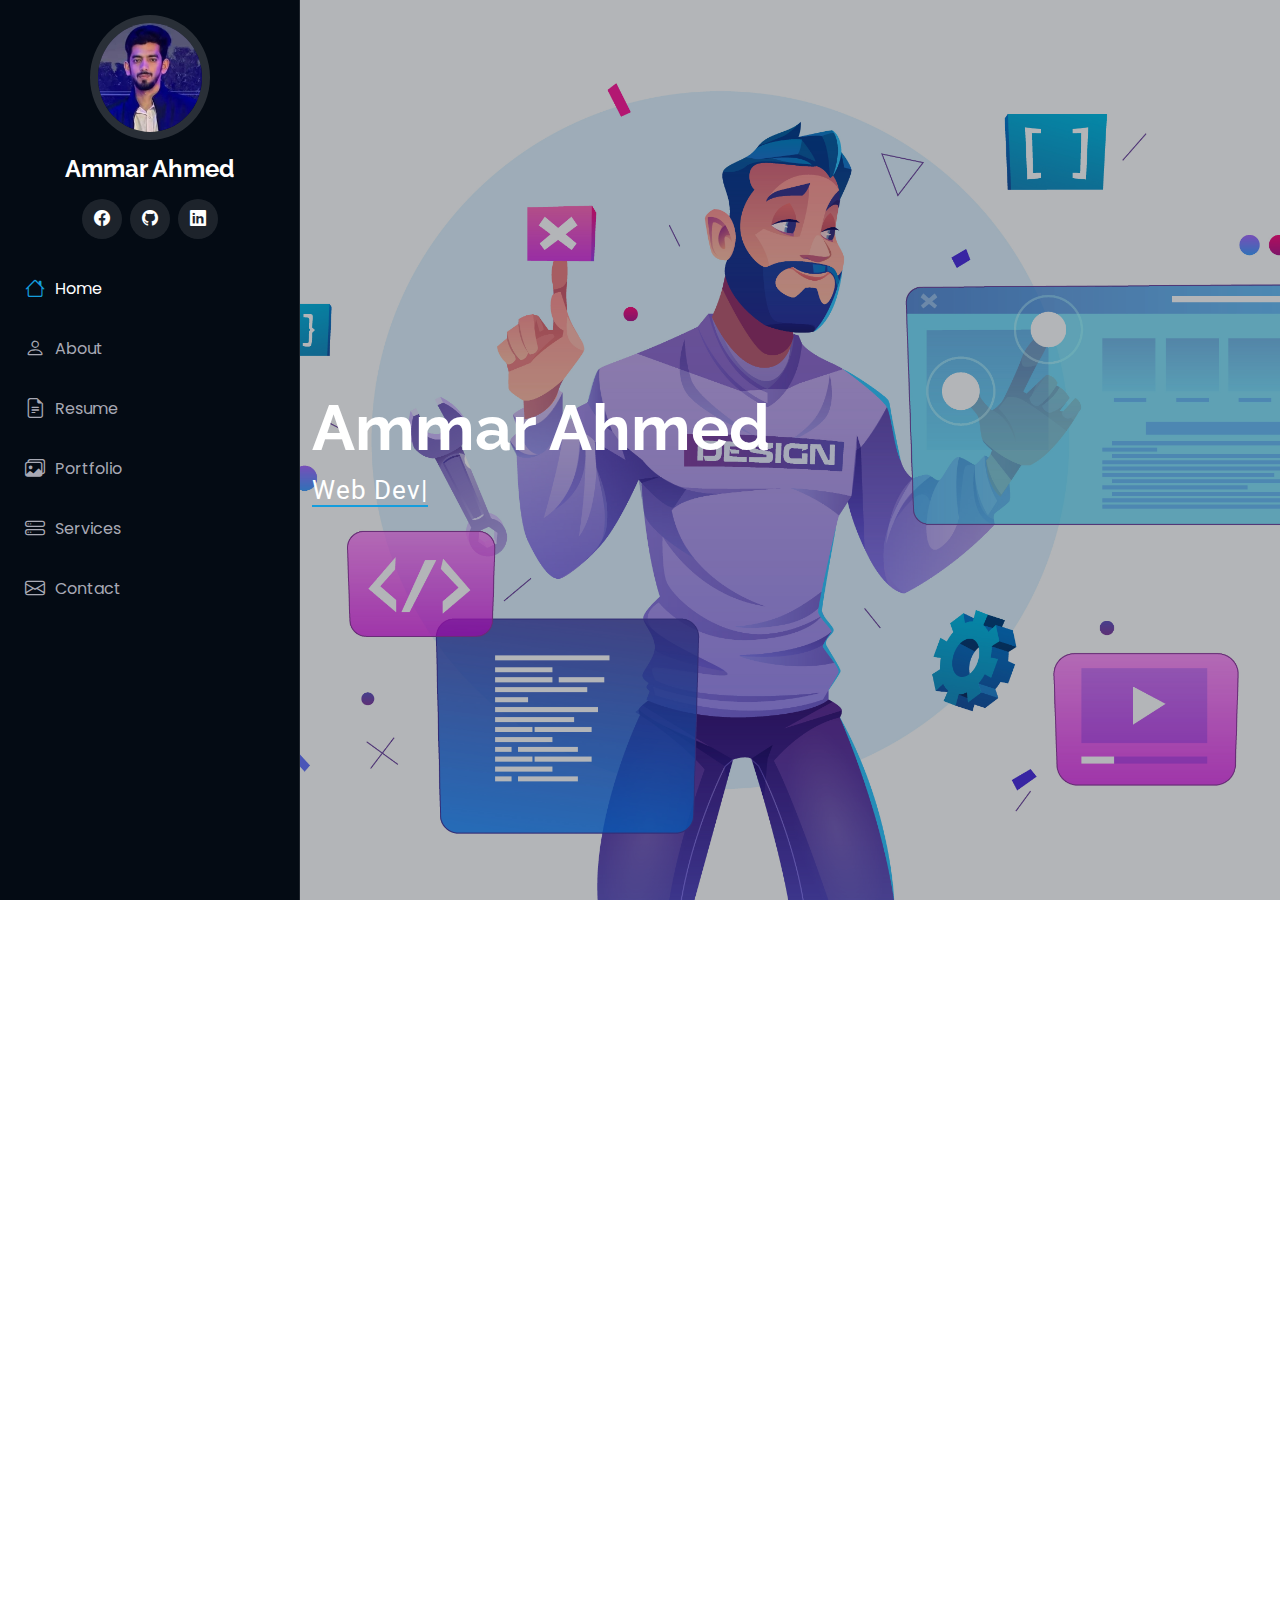
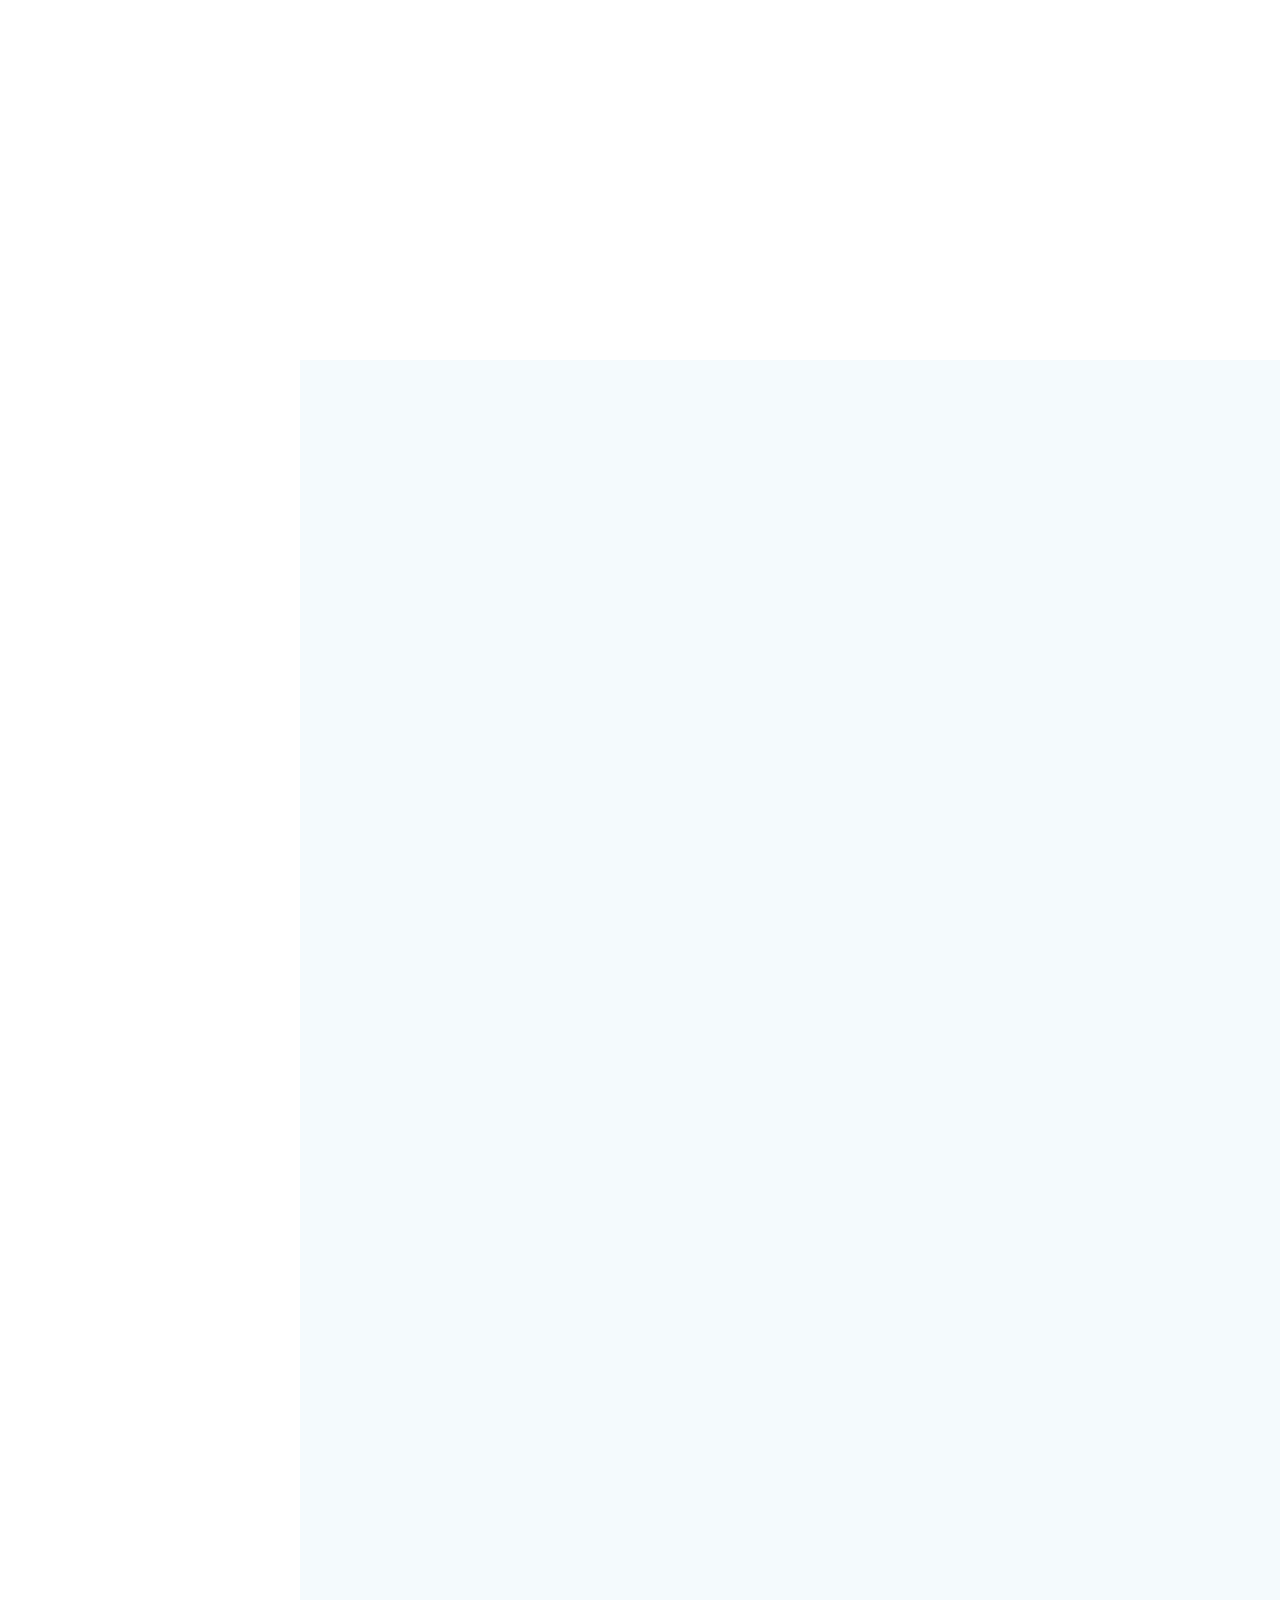
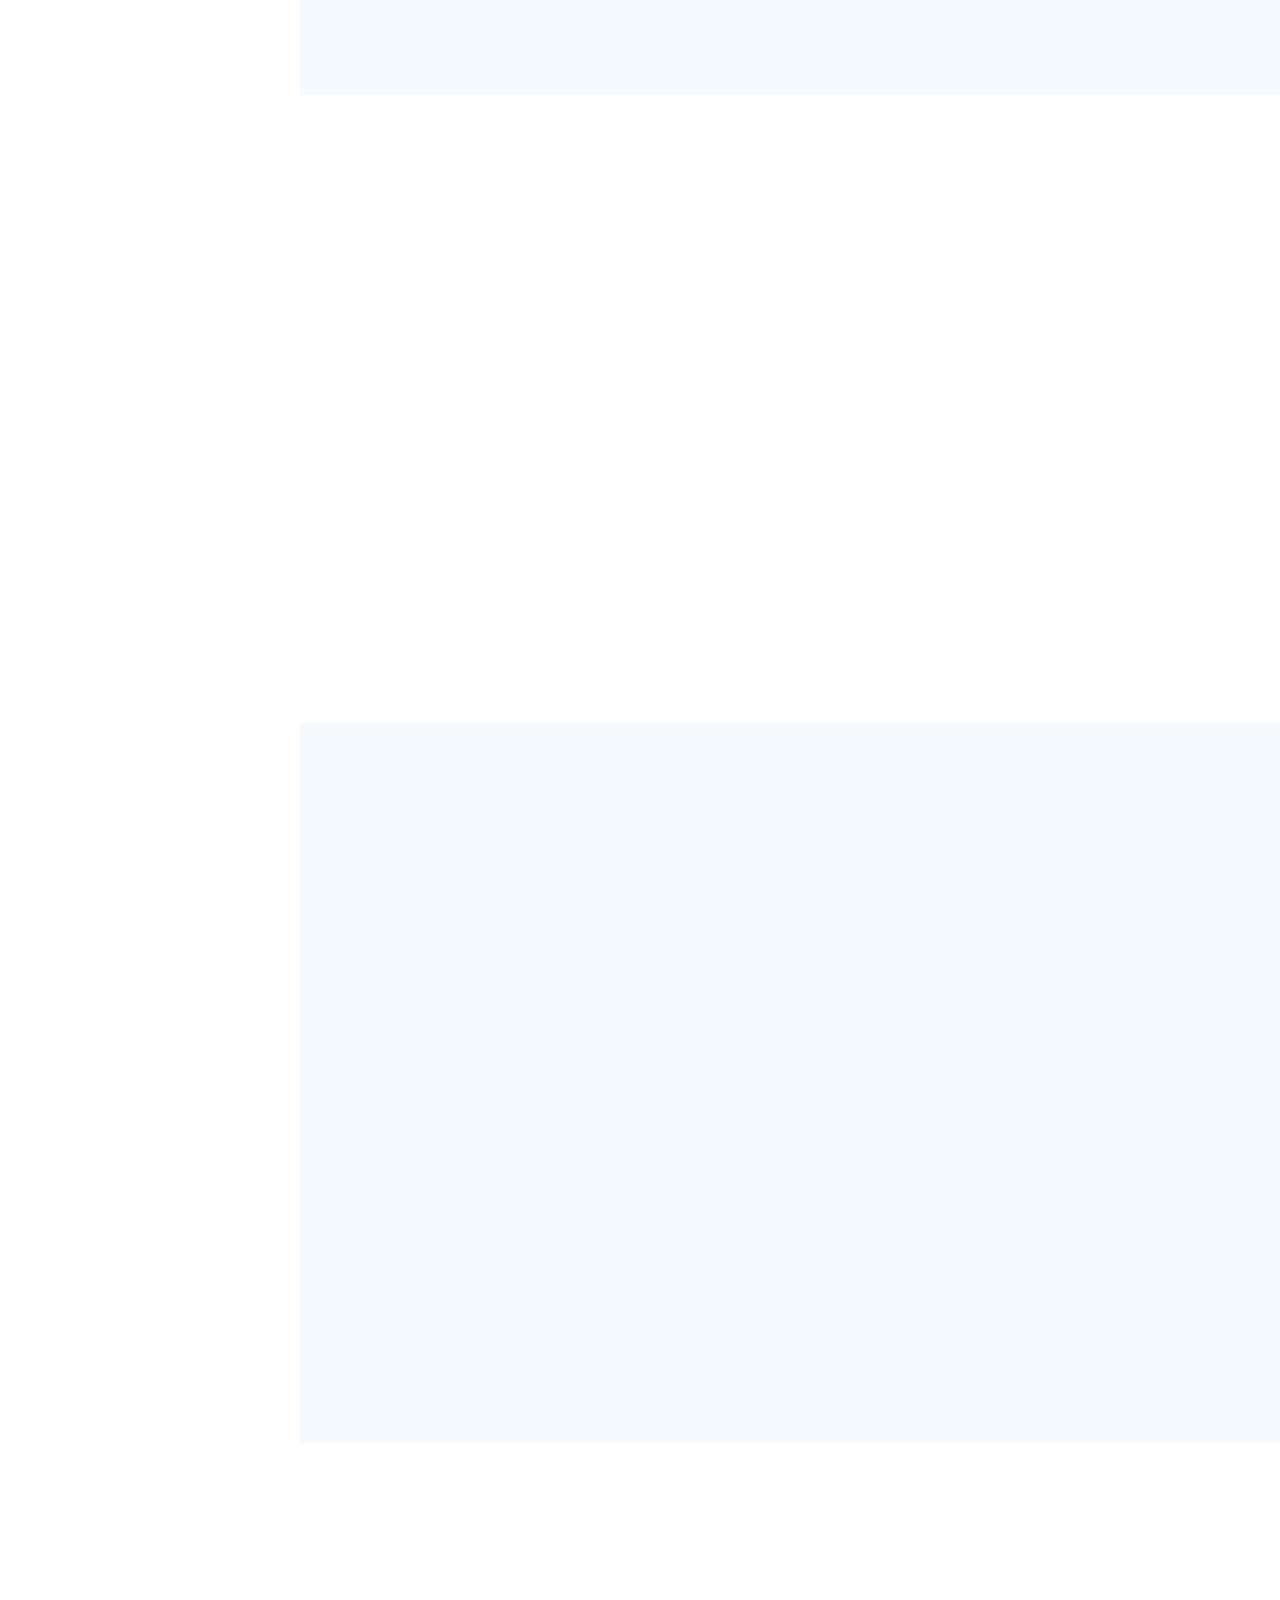
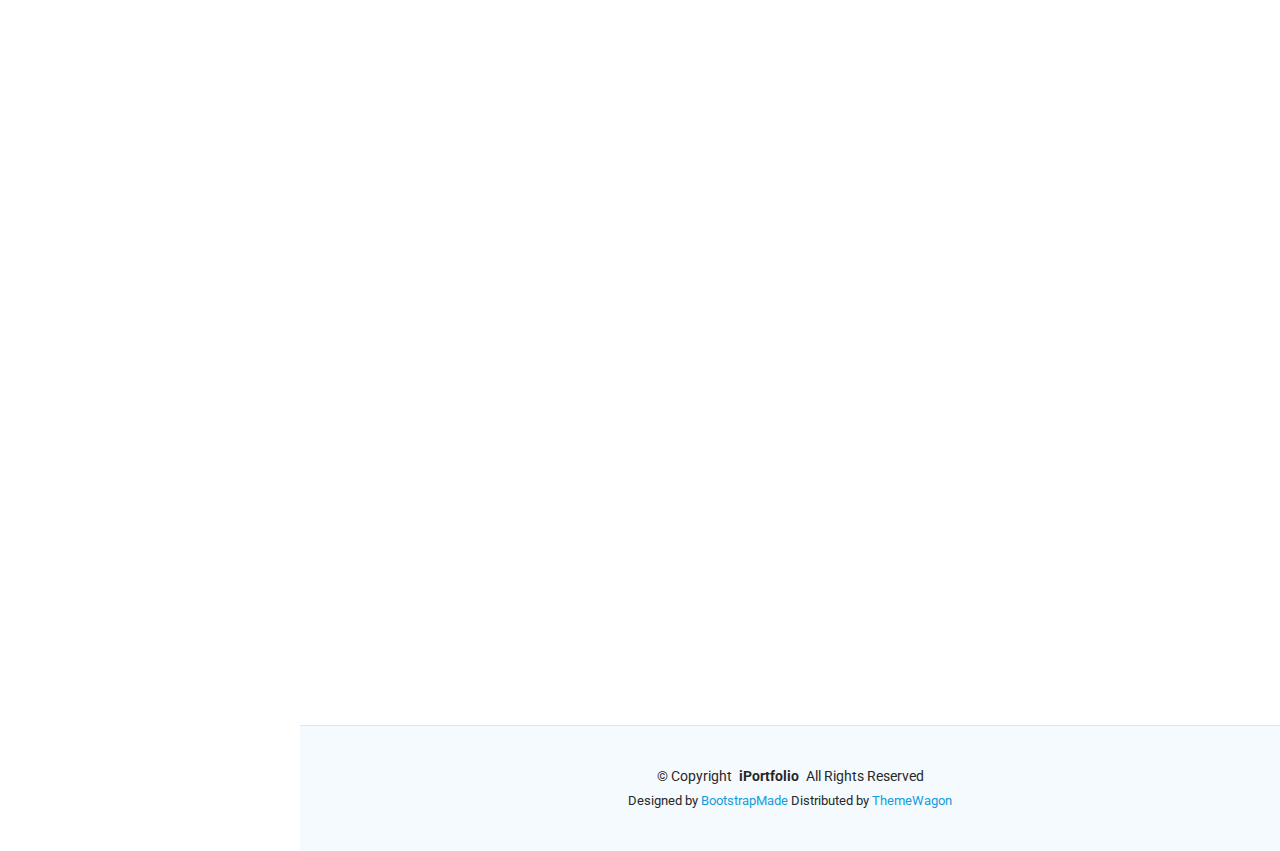
<file: index.html>
<!DOCTYPE html>
<html lang="en">

<head>
  <meta charset="utf-8">
  <meta content="width=device-width, initial-scale=1.0" name="viewport">
  <title>Ammar Ahmed</title>
  <meta content="" name="description">
  <meta content="" name="keywords">

  <!-- Favicons -->
  <link href="assets/img/favicon.png" rel="icon">
  <link href="assets/img/apple-touch-icon.png" rel="apple-touch-icon">

  <!-- Fonts -->
  <link href="https://fonts.googleapis.com" rel="preconnect">
  <link href="https://fonts.gstatic.com" rel="preconnect" crossorigin>
  <link href="https://fonts.googleapis.com/css2?family=Roboto:ital,wght@0,100;0,300;0,400;0,500;0,700;0,900;1,100;1,300;1,400;1,500;1,700;1,900&family=Poppins:ital,wght@0,100;0,200;0,300;0,400;0,500;0,600;0,700;0,800;0,900;1,100;1,200;1,300;1,400;1,500;1,600;1,700;1,800;1,900&family=Raleway:ital,wght@0,100;0,200;0,300;0,400;0,500;0,600;0,700;0,800;0,900;1,100;1,200;1,300;1,400;1,500;1,600;1,700;1,800;1,900&display=swap" rel="stylesheet">

  <!-- Vendor CSS Files -->
  <link href="assets/vendor/bootstrap/css/bootstrap.min.css" rel="stylesheet">
  <link href="assets/vendor/bootstrap-icons/bootstrap-icons.css" rel="stylesheet">
  <link href="assets/vendor/aos/aos.css" rel="stylesheet">
  <link href="assets/vendor/glightbox/css/glightbox.min.css" rel="stylesheet">
  <link href="assets/vendor/swiper/swiper-bundle.min.css" rel="stylesheet">

  <!-- Main CSS File -->
  <link href="assets/css/main.css" rel="stylesheet">

  <!-- =======================================================
  * Template Name: iPortfolio
  * Template URL: https://bootstrapmade.com/iportfolio-bootstrap-portfolio-websites-template/
  * Updated: Jun 29 2024 with Bootstrap v5.3.3
  * Author: BootstrapMade.com
  * License: https://bootstrapmade.com/license/
  ======================================================== -->
</head>

<body class="index-page">

  <header id="header" class="header dark-background d-flex flex-column">
    <i class="header-toggle d-xl-none bi bi-list"></i>

    <div class="profile-img">
      <img src="assets/img/dp.jpeg" alt="" class="img-fluid rounded-circle">
    </div>

    <a href="index.html" class="logo d-flex align-items-center justify-content-center">
      <!-- Uncomment the line below if you also wish to use an image logo -->
      <!-- <img src="assets/img/logo.png" alt=""> -->
      <h1 class="sitename">Ammar Ahmed</h1>
    </a>

    <div class="social-links text-center">
      <!-- <a href="#" class="twitter"><i class="bi bi-twitter-x"></i></a> -->
      <a href="#" class="facebook"><i class="bi bi-facebook"></i></a>
      <!-- <a href="#" class="instagram"><i class="bi bi-instagram"></i></a> -->
      <a href="https://github.com/AmmarAhmed-dot" class="github"><i class="bi bi-github"></i></a>
      <a href="https://www.linkedin.com/in/ammar-ahmed-dot/" class="linkedin"><i class="bi bi-linkedin"></i></a>
    </div>

    <nav id="navmenu" class="navmenu">
      <ul>
        <li><a href="#hero" class="active"><i class="bi bi-house navicon"></i>Home</a></li>
        <li><a href="#about"><i class="bi bi-person navicon"></i> About</a></li>
        <li><a href="#resume"><i class="bi bi-file-earmark-text navicon"></i> Resume</a></li>
        <li><a href="#portfolio"><i class="bi bi-images navicon"></i> Portfolio</a></li>
        <li><a href="#services"><i class="bi bi-hdd-stack navicon"></i> Services</a></li>
        <!-- <li class="dropdown"><a href="#"><i class="bi bi-menu-button navicon"></i> <span>Dropdown</span> <i class="bi bi-chevron-down toggle-dropdown"></i></a>
          <ul>
            <li><a href="#">Dropdown 1</a></li>
            <li class="dropdown"><a href="#"><span>Deep Dropdown</span> <i class="bi bi-chevron-down toggle-dropdown"></i></a>
              <ul>
                <li><a href="#">Deep Dropdown 1</a></li>
                <li><a href="#">Deep Dropdown 2</a></li>
                <li><a href="#">Deep Dropdown 3</a></li>
                <li><a href="#">Deep Dropdown 4</a></li>
                <li><a href="#">Deep Dropdown 5</a></li>
              </ul>
            </li>
            <li><a href="#">Dropdown 2</a></li>
            <li><a href="#">Dropdown 3</a></li>
            <li><a href="#">Dropdown 4</a></li>
          </ul>
        </li> -->
        <li><a href="#contact"><i class="bi bi-envelope navicon"></i> Contact</a></li>
      </ul>
    </nav>

  </header>

  <main class="main">

    <!-- Hero Section -->
    <section id="hero" class="hero section dark-background">

      <img src="assets/img/bgImg1.jpg" alt="" data-aos="fade-in" class="">

      <div class="container" data-aos="fade-up" data-aos-delay="100">
        <h2>Ammar Ahmed</h2>
        <p><span class="typed" data-typed-items="I'm Web Developer, I build things for the web.">Web Developer</span><span class="typed-cursor typed-cursor--blink" aria-hidden="true"></span><span class="typed-cursor typed-cursor--blink" aria-hidden="true"></span></p>
      </div>

    </section><!-- /Hero Section -->

    <!-- About Section -->
    <section id="about" class="about section">

      <!-- Section Title -->
      <div class="container section-title" data-aos="fade-up">
        <h2>About</h2>
        <p>Magnam dolores commodi suscipit. Necessitatibus eius consequatur ex aliquid fuga eum quidem. Sit sint consectetur velit. Quisquam quos quisquam cupiditate. Et nemo qui impedit suscipit alias ea. Quia fugiat sit in iste officiis commodi quidem hic quas.</p>
      </div><!-- End Section Title -->

      <div class="container" data-aos="fade-up" data-aos-delay="100">

        <div class="row gy-4 justify-content-center">
          <div class="col-lg-4">
            <img src="assets/img/dp.jpeg" class="img-fluid" alt="">
          </div>
          <div class="col-lg-8 content">
            <h2>UI/UX Designer &amp; Web Developer.</h2>
            <p class="fst-italic py-3">
              Lorem ipsum dolor sit amet, consectetur adipiscing elit, sed do eiusmod tempor incididunt ut labore et dolore
              magna aliqua.
            </p>
            <div class="row">
              <div class="col-lg-6">
                <ul>
                  <li><i class="bi bi-chevron-right"></i> <strong>Birthday:</strong> <span>1 May 1995</span></li>
                  <li><i class="bi bi-chevron-right"></i> <strong>Website:</strong> <span>www.example.com</span></li>
                  <li><i class="bi bi-chevron-right"></i> <strong>Phone:</strong> <span>+123 456 7890</span></li>
                  <li><i class="bi bi-chevron-right"></i> <strong>City:</strong> <span>New York, USA</span></li>
                </ul>
              </div>
              <div class="col-lg-6">
                <ul>
                  <li><i class="bi bi-chevron-right"></i> <strong>Age:</strong> <span>30</span></li>
                  <li><i class="bi bi-chevron-right"></i> <strong>Degree:</strong> <span>Master</span></li>
                  <li><i class="bi bi-chevron-right"></i> <strong>Email:</strong> <span>email@example.com</span></li>
                  <li><i class="bi bi-chevron-right"></i> <strong>Freelance:</strong> <span>Available</span></li>
                </ul>
              </div>
            </div>
            <p class="py-3">
              Officiis eligendi itaque labore et dolorum mollitia officiis optio vero. Quisquam sunt adipisci omnis et ut. Nulla accusantium dolor incidunt officia tempore. Et eius omnis.
              Cupiditate ut dicta maxime officiis quidem quia. Sed et consectetur qui quia repellendus itaque neque.
            </p>
          </div>
        </div>

      </div>

    </section><!-- /About Section -->

    <!-- Stats Section -->
    <section id="stats" class="stats section">

      <div class="container" data-aos="fade-up" data-aos-delay="100">

        <div class="row gy-4">

          <div class="col-lg-3 col-md-6">
            <div class="stats-item">
              <i class="bi bi-emoji-smile"></i>
              <span data-purecounter-start="0" data-purecounter-end="232" data-purecounter-duration="1" class="purecounter"></span>
              <p><strong>Happy Clients</strong> <span>consequuntur quae</span></p>
            </div>
          </div><!-- End Stats Item -->

          <div class="col-lg-3 col-md-6">
            <div class="stats-item">
              <i class="bi bi-journal-richtext"></i>
              <span data-purecounter-start="0" data-purecounter-end="521" data-purecounter-duration="1" class="purecounter"></span>
              <p><strong>Projects</strong> <span>adipisci atque cum quia aut</span></p>
            </div>
          </div><!-- End Stats Item -->

          <div class="col-lg-3 col-md-6">
            <div class="stats-item">
              <i class="bi bi-headset"></i>
              <span data-purecounter-start="0" data-purecounter-end="1453" data-purecounter-duration="1" class="purecounter"></span>
              <p><strong>Hours Of Support</strong> <span>aut commodi quaerat</span></p>
            </div>
          </div><!-- End Stats Item -->

          <div class="col-lg-3 col-md-6">
            <div class="stats-item">
              <i class="bi bi-people"></i>
              <span data-purecounter-start="0" data-purecounter-end="32" data-purecounter-duration="1" class="purecounter"></span>
              <p><strong>Hard Workers</strong> <span>rerum asperiores dolor</span></p>
            </div>
          </div><!-- End Stats Item -->

        </div>

      </div>

    </section><!-- /Stats Section -->

    <!-- Skills Section -->
    <section id="skills" class="skills section light-background">

      <!-- Section Title -->
      <div class="container section-title" data-aos="fade-up">
        <h2>Skills</h2>
        <p>Necessitatibus eius consequatur ex aliquid fuga eum quidem sint consectetur velit</p>
      </div><!-- End Section Title -->

      <div class="container" data-aos="fade-up" data-aos-delay="100">

        <div class="row skills-content skills-animation">

          <div class="col-lg-6">

            <div class="progress">
              <span class="skill"><span>HTML</span> <i class="val">100%</i></span>
              <div class="progress-bar-wrap">
                <div class="progress-bar" role="progressbar" aria-valuenow="100" aria-valuemin="0" aria-valuemax="100"></div>
              </div>
            </div><!-- End Skills Item -->

            <div class="progress">
              <span class="skill"><span>CSS</span> <i class="val">90%</i></span>
              <div class="progress-bar-wrap">
                <div class="progress-bar" role="progressbar" aria-valuenow="90" aria-valuemin="0" aria-valuemax="100"></div>
              </div>
            </div><!-- End Skills Item -->

            <div class="progress">
              <span class="skill"><span>JavaScript</span> <i class="val">75%</i></span>
              <div class="progress-bar-wrap">
                <div class="progress-bar" role="progressbar" aria-valuenow="75" aria-valuemin="0" aria-valuemax="100"></div>
              </div>
            </div><!-- End Skills Item -->

          </div>

          <div class="col-lg-6">

            <div class="progress">
              <span class="skill"><span>PHP</span> <i class="val">80%</i></span>
              <div class="progress-bar-wrap">
                <div class="progress-bar" role="progressbar" aria-valuenow="80" aria-valuemin="0" aria-valuemax="100"></div>
              </div>
            </div><!-- End Skills Item -->

            <div class="progress">
              <span class="skill"><span>WordPress/CMS</span> <i class="val">90%</i></span>
              <div class="progress-bar-wrap">
                <div class="progress-bar" role="progressbar" aria-valuenow="90" aria-valuemin="0" aria-valuemax="100"></div>
              </div>
            </div><!-- End Skills Item -->

            <div class="progress">
              <span class="skill"><span>Photoshop</span> <i class="val">55%</i></span>
              <div class="progress-bar-wrap">
                <div class="progress-bar" role="progressbar" aria-valuenow="55" aria-valuemin="0" aria-valuemax="100"></div>
              </div>
            </div><!-- End Skills Item -->

          </div>

        </div>

      </div>

    </section><!-- /Skills Section -->

    <!-- Resume Section -->
    <section id="resume" class="resume section">

      <!-- Section Title -->
      <div class="container section-title" data-aos="fade-up">
        <h2>Resume</h2>
        <p>Magnam dolores commodi suscipit. Necessitatibus eius consequatur ex aliquid fuga eum quidem. Sit sint consectetur velit. Quisquam quos quisquam cupiditate. Et nemo qui impedit suscipit alias ea. Quia fugiat sit in iste officiis commodi quidem hic quas.</p>
      </div><!-- End Section Title -->

      <div class="container">

        <div class="row">

          <div class="col-lg-6" data-aos="fade-up" data-aos-delay="100">
            <h3 class="resume-title">Sumary</h3>

            <div class="resume-item pb-0">
              <h4>Brandon Johnson</h4>
              <p><em>Innovative and deadline-driven Graphic Designer with 3+ years of experience designing and developing user-centered digital/print marketing material from initial concept to final, polished deliverable.</em></p>
              <ul>
                <li>Portland par 127,Orlando, FL</li>
                <li>(123) 456-7891</li>
                <li>alice.barkley@example.com</li>
              </ul>
            </div><!-- Edn Resume Item -->

            <h3 class="resume-title">Education</h3>
            <div class="resume-item">
              <h4>Master of Fine Arts &amp; Graphic Design</h4>
              <h5>2015 - 2016</h5>
              <p><em>Rochester Institute of Technology, Rochester, NY</em></p>
              <p>Qui deserunt veniam. Et sed aliquam labore tempore sed quisquam iusto autem sit. Ea vero voluptatum qui ut dignissimos deleniti nerada porti sand markend</p>
            </div><!-- Edn Resume Item -->

            <div class="resume-item">
              <h4>Bachelor of Fine Arts &amp; Graphic Design</h4>
              <h5>2010 - 2014</h5>
              <p><em>Rochester Institute of Technology, Rochester, NY</em></p>
              <p>Quia nobis sequi est occaecati aut. Repudiandae et iusto quae reiciendis et quis Eius vel ratione eius unde vitae rerum voluptates asperiores voluptatem Earum molestiae consequatur neque etlon sader mart dila</p>
            </div><!-- Edn Resume Item -->

          </div>

          <div class="col-lg-6" data-aos="fade-up" data-aos-delay="200">
            <h3 class="resume-title">Professional Experience</h3>
            <div class="resume-item">
              <h4>Senior graphic design specialist</h4>
              <h5>2019 - Present</h5>
              <p><em>Experion, New York, NY </em></p>
              <ul>
                <li>Lead in the design, development, and implementation of the graphic, layout, and production communication materials</li>
                <li>Delegate tasks to the 7 members of the design team and provide counsel on all aspects of the project. </li>
                <li>Supervise the assessment of all graphic materials in order to ensure quality and accuracy of the design</li>
                <li>Oversee the efficient use of production project budgets ranging from $2,000 - $25,000</li>
              </ul>
            </div><!-- Edn Resume Item -->

            <div class="resume-item">
              <h4>Graphic design specialist</h4>
              <h5>2017 - 2018</h5>
              <p><em>Stepping Stone Advertising, New York, NY</em></p>
              <ul>
                <li>Developed numerous marketing programs (logos, brochures,infographics, presentations, and advertisements).</li>
                <li>Managed up to 5 projects or tasks at a given time while under pressure</li>
                <li>Recommended and consulted with clients on the most appropriate graphic design</li>
                <li>Created 4+ design presentations and proposals a month for clients and account managers</li>
              </ul>
            </div><!-- Edn Resume Item -->

          </div>

        </div>

      </div>

    </section><!-- /Resume Section -->

    <!-- Portfolio Section -->
    <section id="portfolio" class="portfolio section light-background">

      <!-- Section Title -->
      <div class="container section-title" data-aos="fade-up">
        <h2>Portfolio</h2>
        <p>Magnam dolores commodi suscipit. Necessitatibus eius consequatur ex aliquid fuga eum quidem. Sit sint consectetur velit. Quisquam quos quisquam cupiditate. Et nemo qui impedit suscipit alias ea. Quia fugiat sit in iste officiis commodi quidem hic quas.</p>
      </div><!-- End Section Title -->

      <div class="container">

        <div class="isotope-layout" data-default-filter="*" data-layout="masonry" data-sort="original-order">

          <ul class="portfolio-filters isotope-filters" data-aos="fade-up" data-aos-delay="100">
            <li data-filter="*" class="filter-active">All</li>
            <li data-filter=".filter-app">App</li>
            <li data-filter=".filter-product">Product</li>
            <li data-filter=".filter-branding">Branding</li>
            <li data-filter=".filter-books">Books</li>
          </ul><!-- End Portfolio Filters -->

          <div class="row gy-4 isotope-container" data-aos="fade-up" data-aos-delay="200">

            <div class="col-lg-4 col-md-6 portfolio-item isotope-item filter-app">
              <div class="portfolio-content h-100">
                <img src="assets/img/portfolio/app-1.jpg" class="img-fluid" alt="">
                <div class="portfolio-info">
                  <h4>App 1</h4>
                  <p>Lorem ipsum, dolor sit amet consectetur</p>
                  <a href="assets/img/portfolio/app-1.jpg" title="App 1" data-gallery="portfolio-gallery-app" class="glightbox preview-link"><i class="bi bi-zoom-in"></i></a>
                  <a href="portfolio-details.html" title="More Details" class="details-link"><i class="bi bi-link-45deg"></i></a>
                </div>
              </div>
            </div><!-- End Portfolio Item -->

            <div class="col-lg-4 col-md-6 portfolio-item isotope-item filter-product">
              <div class="portfolio-content h-100">
                <img src="assets/img/portfolio/product-1.jpg" class="img-fluid" alt="">
                <div class="portfolio-info">
                  <h4>Product 1</h4>
                  <p>Lorem ipsum, dolor sit amet consectetur</p>
                  <a href="assets/img/portfolio/product-1.jpg" title="Product 1" data-gallery="portfolio-gallery-product" class="glightbox preview-link"><i class="bi bi-zoom-in"></i></a>
                  <a href="portfolio-details.html" title="More Details" class="details-link"><i class="bi bi-link-45deg"></i></a>
                </div>
              </div>
            </div><!-- End Portfolio Item -->

            <div class="col-lg-4 col-md-6 portfolio-item isotope-item filter-branding">
              <div class="portfolio-content h-100">
                <img src="assets/img/portfolio/branding-1.jpg" class="img-fluid" alt="">
                <div class="portfolio-info">
                  <h4>Branding 1</h4>
                  <p>Lorem ipsum, dolor sit amet consectetur</p>
                  <a href="assets/img/portfolio/branding-1.jpg" title="Branding 1" data-gallery="portfolio-gallery-branding" class="glightbox preview-link"><i class="bi bi-zoom-in"></i></a>
                  <a href="portfolio-details.html" title="More Details" class="details-link"><i class="bi bi-link-45deg"></i></a>
                </div>
              </div>
            </div><!-- End Portfolio Item -->

            <div class="col-lg-4 col-md-6 portfolio-item isotope-item filter-books">
              <div class="portfolio-content h-100">
                <img src="assets/img/portfolio/books-1.jpg" class="img-fluid" alt="">
                <div class="portfolio-info">
                  <h4>Books 1</h4>
                  <p>Lorem ipsum, dolor sit amet consectetur</p>
                  <a href="assets/img/portfolio/books-1.jpg" title="Branding 1" data-gallery="portfolio-gallery-book" class="glightbox preview-link"><i class="bi bi-zoom-in"></i></a>
                  <a href="portfolio-details.html" title="More Details" class="details-link"><i class="bi bi-link-45deg"></i></a>
                </div>
              </div>
            </div><!-- End Portfolio Item -->

            <div class="col-lg-4 col-md-6 portfolio-item isotope-item filter-app">
              <div class="portfolio-content h-100">
                <img src="assets/img/portfolio/app-2.jpg" class="img-fluid" alt="">
                <div class="portfolio-info">
                  <h4>App 2</h4>
                  <p>Lorem ipsum, dolor sit amet consectetur</p>
                  <a href="assets/img/portfolio/app-2.jpg" title="App 2" data-gallery="portfolio-gallery-app" class="glightbox preview-link"><i class="bi bi-zoom-in"></i></a>
                  <a href="portfolio-details.html" title="More Details" class="details-link"><i class="bi bi-link-45deg"></i></a>
                </div>
              </div>
            </div><!-- End Portfolio Item -->

            <div class="col-lg-4 col-md-6 portfolio-item isotope-item filter-product">
              <div class="portfolio-content h-100">
                <img src="assets/img/portfolio/product-2.jpg" class="img-fluid" alt="">
                <div class="portfolio-info">
                  <h4>Product 2</h4>
                  <p>Lorem ipsum, dolor sit amet consectetur</p>
                  <a href="assets/img/portfolio/product-2.jpg" title="Product 2" data-gallery="portfolio-gallery-product" class="glightbox preview-link"><i class="bi bi-zoom-in"></i></a>
                  <a href="portfolio-details.html" title="More Details" class="details-link"><i class="bi bi-link-45deg"></i></a>
                </div>
              </div>
            </div><!-- End Portfolio Item -->

            <div class="col-lg-4 col-md-6 portfolio-item isotope-item filter-branding">
              <div class="portfolio-content h-100">
                <img src="assets/img/portfolio/branding-2.jpg" class="img-fluid" alt="">
                <div class="portfolio-info">
                  <h4>Branding 2</h4>
                  <p>Lorem ipsum, dolor sit amet consectetur</p>
                  <a href="assets/img/portfolio/branding-2.jpg" title="Branding 2" data-gallery="portfolio-gallery-branding" class="glightbox preview-link"><i class="bi bi-zoom-in"></i></a>
                  <a href="portfolio-details.html" title="More Details" class="details-link"><i class="bi bi-link-45deg"></i></a>
                </div>
              </div>
            </div><!-- End Portfolio Item -->

            <div class="col-lg-4 col-md-6 portfolio-item isotope-item filter-books">
              <div class="portfolio-content h-100">
                <img src="assets/img/portfolio/books-2.jpg" class="img-fluid" alt="">
                <div class="portfolio-info">
                  <h4>Books 2</h4>
                  <p>Lorem ipsum, dolor sit amet consectetur</p>
                  <a href="assets/img/portfolio/books-2.jpg" title="Branding 2" data-gallery="portfolio-gallery-book" class="glightbox preview-link"><i class="bi bi-zoom-in"></i></a>
                  <a href="portfolio-details.html" title="More Details" class="details-link"><i class="bi bi-link-45deg"></i></a>
                </div>
              </div>
            </div><!-- End Portfolio Item -->

            <div class="col-lg-4 col-md-6 portfolio-item isotope-item filter-app">
              <div class="portfolio-content h-100">
                <img src="assets/img/portfolio/app-3.jpg" class="img-fluid" alt="">
                <div class="portfolio-info">
                  <h4>App 3</h4>
                  <p>Lorem ipsum, dolor sit amet consectetur</p>
                  <a href="assets/img/portfolio/app-3.jpg" title="App 3" data-gallery="portfolio-gallery-app" class="glightbox preview-link"><i class="bi bi-zoom-in"></i></a>
                  <a href="portfolio-details.html" title="More Details" class="details-link"><i class="bi bi-link-45deg"></i></a>
                </div>
              </div>
            </div><!-- End Portfolio Item -->

            <div class="col-lg-4 col-md-6 portfolio-item isotope-item filter-product">
              <div class="portfolio-content h-100">
                <img src="assets/img/portfolio/product-3.jpg" class="img-fluid" alt="">
                <div class="portfolio-info">
                  <h4>Product 3</h4>
                  <p>Lorem ipsum, dolor sit amet consectetur</p>
                  <a href="assets/img/portfolio/product-3.jpg" title="Product 3" data-gallery="portfolio-gallery-product" class="glightbox preview-link"><i class="bi bi-zoom-in"></i></a>
                  <a href="portfolio-details.html" title="More Details" class="details-link"><i class="bi bi-link-45deg"></i></a>
                </div>
              </div>
            </div><!-- End Portfolio Item -->

            <div class="col-lg-4 col-md-6 portfolio-item isotope-item filter-branding">
              <div class="portfolio-content h-100">
                <img src="assets/img/portfolio/branding-3.jpg" class="img-fluid" alt="">
                <div class="portfolio-info">
                  <h4>Branding 3</h4>
                  <p>Lorem ipsum, dolor sit amet consectetur</p>
                  <a href="assets/img/portfolio/branding-3.jpg" title="Branding 2" data-gallery="portfolio-gallery-branding" class="glightbox preview-link"><i class="bi bi-zoom-in"></i></a>
                  <a href="portfolio-details.html" title="More Details" class="details-link"><i class="bi bi-link-45deg"></i></a>
                </div>
              </div>
            </div><!-- End Portfolio Item -->

            <div class="col-lg-4 col-md-6 portfolio-item isotope-item filter-books">
              <div class="portfolio-content h-100">
                <img src="assets/img/portfolio/books-3.jpg" class="img-fluid" alt="">
                <div class="portfolio-info">
                  <h4>Books 3</h4>
                  <p>Lorem ipsum, dolor sit amet consectetur</p>
                  <a href="assets/img/portfolio/books-3.jpg" title="Branding 3" data-gallery="portfolio-gallery-book" class="glightbox preview-link"><i class="bi bi-zoom-in"></i></a>
                  <a href="portfolio-details.html" title="More Details" class="details-link"><i class="bi bi-link-45deg"></i></a>
                </div>
              </div>
            </div><!-- End Portfolio Item -->

          </div><!-- End Portfolio Container -->

        </div>

      </div>

    </section><!-- /Portfolio Section -->

    <!-- Services Section -->
    <section id="services" class="services section">

      <!-- Section Title -->
      <div class="container section-title" data-aos="fade-up">
        <h2>Services</h2>
        <p>Magnam dolores commodi suscipit. Necessitatibus eius consequatur ex aliquid fuga eum quidem. Sit sint consectetur velit. Quisquam quos quisquam cupiditate. Et nemo qui impedit suscipit alias ea. Quia fugiat sit in iste officiis commodi quidem hic quas.</p>
      </div><!-- End Section Title -->

      <div class="container">

        <div class="row gy-4">

          <div class="col-lg-4 col-md-6 service-item d-flex" data-aos="fade-up" data-aos-delay="100">
            <div class="icon flex-shrink-0"><i class="bi bi-briefcase"></i></div>
            <div>
              <h4 class="title"><a href="service-details.html" class="stretched-link">Lorem Ipsum</a></h4>
              <p class="description">Voluptatum deleniti atque corrupti quos dolores et quas molestias excepturi sint occaecati cupiditate non provident</p>
            </div>
          </div>
          <!-- End Service Item -->

          <div class="col-lg-4 col-md-6 service-item d-flex" data-aos="fade-up" data-aos-delay="200">
            <div class="icon flex-shrink-0"><i class="bi bi-card-checklist"></i></div>
            <div>
              <h4 class="title"><a href="service-details.html" class="stretched-link">Dolor Sitema</a></h4>
              <p class="description">Minim veniam, quis nostrud exercitation ullamco laboris nisi ut aliquip ex ea commodo consequat tarad limino ata</p>
            </div>
          </div><!-- End Service Item -->

          <div class="col-lg-4 col-md-6 service-item d-flex" data-aos="fade-up" data-aos-delay="300">
            <div class="icon flex-shrink-0"><i class="bi bi-bar-chart"></i></div>
            <div>
              <h4 class="title"><a href="service-details.html" class="stretched-link">Sed ut perspiciatis</a></h4>
              <p class="description">Duis aute irure dolor in reprehenderit in voluptate velit esse cillum dolore eu fugiat nulla pariatur</p>
            </div>
          </div><!-- End Service Item -->

          <div class="col-lg-4 col-md-6 service-item d-flex" data-aos="fade-up" data-aos-delay="400">
            <div class="icon flex-shrink-0"><i class="bi bi-binoculars"></i></div>
            <div>
              <h4 class="title"><a href="service-details.html" class="stretched-link">Magni Dolores</a></h4>
              <p class="description">Excepteur sint occaecat cupidatat non proident, sunt in culpa qui officia deserunt mollit anim id est laborum</p>
            </div>
          </div><!-- End Service Item -->

          <div class="col-lg-4 col-md-6 service-item d-flex" data-aos="fade-up" data-aos-delay="500">
            <div class="icon flex-shrink-0"><i class="bi bi-brightness-high"></i></div>
            <div>
              <h4 class="title"><a href="service-details.html" class="stretched-link">Nemo Enim</a></h4>
              <p class="description">At vero eos et accusamus et iusto odio dignissimos ducimus qui blanditiis praesentium voluptatum deleniti atque</p>
            </div>
          </div><!-- End Service Item -->

          <div class="col-lg-4 col-md-6 service-item d-flex" data-aos="fade-up" data-aos-delay="600">
            <div class="icon flex-shrink-0"><i class="bi bi-calendar4-week"></i></div>
            <div>
              <h4 class="title"><a href="service-details.html" class="stretched-link">Eiusmod Tempor</a></h4>
              <p class="description">Et harum quidem rerum facilis est et expedita distinctio. Nam libero tempore, cum soluta nobis est eligendi</p>
            </div>
          </div><!-- End Service Item -->

        </div>

      </div>

    </section><!-- /Services Section -->

    <!-- Testimonials Section -->
    <section id="testimonials" class="testimonials section light-background">

      <!-- Section Title -->
      <div class="container section-title" data-aos="fade-up">
        <h2>Testimonials</h2>
        <p>Necessitatibus eius consequatur ex aliquid fuga eum quidem sint consectetur velit</p>
      </div><!-- End Section Title -->

      <div class="container" data-aos="fade-up" data-aos-delay="100">

        <div class="swiper init-swiper">
          <script type="application/json" class="swiper-config">
            {
              "loop": true,
              "speed": 600,
              "autoplay": {
                "delay": 5000
              },
              "slidesPerView": "auto",
              "pagination": {
                "el": ".swiper-pagination",
                "type": "bullets",
                "clickable": true
              },
              "breakpoints": {
                "320": {
                  "slidesPerView": 1,
                  "spaceBetween": 40
                },
                "1200": {
                  "slidesPerView": 3,
                  "spaceBetween": 1
                }
              }
            }
          </script>
          <div class="swiper-wrapper">

            <div class="swiper-slide">
              <div class="testimonial-item">
                <p>
                  <i class="bi bi-quote quote-icon-left"></i>
                  <span>Proin iaculis purus consequat sem cure digni ssim donec porttitora entum suscipit rhoncus. Accusantium quam, ultricies eget id, aliquam eget nibh et. Maecen aliquam, risus at semper.</span>
                  <i class="bi bi-quote quote-icon-right"></i>
                </p>
                <img src="assets/img/testimonials/testimonials-1.jpg" class="testimonial-img" alt="">
                <h3>Saul Goodman</h3>
                <h4>Ceo &amp; Founder</h4>
              </div>
            </div><!-- End testimonial item -->

            <div class="swiper-slide">
              <div class="testimonial-item">
                <p>
                  <i class="bi bi-quote quote-icon-left"></i>
                  <span>Export tempor illum tamen malis malis eram quae irure esse labore quem cillum quid malis quorum velit fore eram velit sunt aliqua noster fugiat irure amet legam anim culpa.</span>
                  <i class="bi bi-quote quote-icon-right"></i>
                </p>
                <img src="assets/img/testimonials/testimonials-2.jpg" class="testimonial-img" alt="">
                <h3>Sara Wilsson</h3>
                <h4>Designer</h4>
              </div>
            </div><!-- End testimonial item -->

            <div class="swiper-slide">
              <div class="testimonial-item">
                <p>
                  <i class="bi bi-quote quote-icon-left"></i>
                  <span>Enim nisi quem export duis labore cillum quae magna enim sint quorum nulla quem veniam duis minim tempor labore quem eram duis noster aute amet eram fore quis sint minim.</span>
                  <i class="bi bi-quote quote-icon-right"></i>
                </p>
                <img src="assets/img/testimonials/testimonials-3.jpg" class="testimonial-img" alt="">
                <h3>Jena Karlis</h3>
                <h4>Store Owner</h4>
              </div>
            </div><!-- End testimonial item -->

            <div class="swiper-slide">
              <div class="testimonial-item">
                <p>
                  <i class="bi bi-quote quote-icon-left"></i>
                  <span>Fugiat enim eram quae cillum dolore dolor amet nulla culpa multos export minim fugiat dolor enim duis veniam ipsum anim magna sunt elit fore quem dolore labore illum veniam.</span>
                  <i class="bi bi-quote quote-icon-right"></i>
                </p>
                <img src="assets/img/testimonials/testimonials-4.jpg" class="testimonial-img" alt="">
                <h3>Matt Brandon</h3>
                <h4>Freelancer</h4>
              </div>
            </div><!-- End testimonial item -->

            <div class="swiper-slide">
              <div class="testimonial-item">
                <p>
                  <i class="bi bi-quote quote-icon-left"></i>
                  <span>Quis quorum aliqua sint quem legam fore sunt eram irure aliqua veniam tempor noster veniam sunt culpa nulla illum cillum fugiat legam esse veniam culpa fore nisi cillum quid.</span>
                  <i class="bi bi-quote quote-icon-right"></i>
                </p>
                <img src="assets/img/testimonials/testimonials-5.jpg" class="testimonial-img" alt="">
                <h3>John Larson</h3>
                <h4>Entrepreneur</h4>
              </div>
            </div><!-- End testimonial item -->

          </div>
          <div class="swiper-pagination"></div>
        </div>

      </div>

    </section><!-- /Testimonials Section -->

    <!-- Contact Section -->
    <section id="contact" class="contact section">

      <!-- Section Title -->
      <div class="container section-title" data-aos="fade-up">
        <h2>Contact</h2>
        <p>Necessitatibus eius consequatur ex aliquid fuga eum quidem sint consectetur velit</p>
      </div><!-- End Section Title -->

      <div class="container" data-aos="fade-up" data-aos-delay="100">

        <div class="row gy-4">

          <div class="col-lg-5">

            <div class="info-wrap">
              <div class="info-item d-flex" data-aos="fade-up" data-aos-delay="200">
                <i class="bi bi-geo-alt flex-shrink-0"></i>
                <div>
                  <h3>Address</h3>
                  <p>A108 Adam Street, New York, NY 535022</p>
                </div>
              </div><!-- End Info Item -->

              <div class="info-item d-flex" data-aos="fade-up" data-aos-delay="300">
                <i class="bi bi-telephone flex-shrink-0"></i>
                <div>
                  <h3>Call Us</h3>
                  <p>+1 5589 55488 55</p>
                </div>
              </div><!-- End Info Item -->

              <div class="info-item d-flex" data-aos="fade-up" data-aos-delay="400">
                <i class="bi bi-envelope flex-shrink-0"></i>
                <div>
                  <h3>Email Us</h3>
                  <p>info@example.com</p>
                </div>
              </div><!-- End Info Item -->

              <iframe src="https://www.google.com/maps/embed?pb=!1m14!1m8!1m3!1d48389.78314118045!2d-74.006138!3d40.710059!3m2!1i1024!2i768!4f13.1!3m3!1m2!1s0x89c25a22a3bda30d%3A0xb89d1fe6bc499443!2sDowntown%20Conference%20Center!5e0!3m2!1sen!2sus!4v1676961268712!5m2!1sen!2sus" frameborder="0" style="border:0; width: 100%; height: 270px;" allowfullscreen="" loading="lazy" referrerpolicy="no-referrer-when-downgrade"></iframe>
            </div>
          </div>

          <div class="col-lg-7">
            <form action="forms/contact.php" method="post" class="php-email-form" data-aos="fade-up" data-aos-delay="200">
              <div class="row gy-4">

                <div class="col-md-6">
                  <label for="name-field" class="pb-2">Your Name</label>
                  <input type="text" name="name" id="name-field" class="form-control" required="">
                </div>

                <div class="col-md-6">
                  <label for="email-field" class="pb-2">Your Email</label>
                  <input type="email" class="form-control" name="email" id="email-field" required="">
                </div>

                <div class="col-md-12">
                  <label for="subject-field" class="pb-2">Subject</label>
                  <input type="text" class="form-control" name="subject" id="subject-field" required="">
                </div>

                <div class="col-md-12">
                  <label for="message-field" class="pb-2">Message</label>
                  <textarea class="form-control" name="message" rows="10" id="message-field" required=""></textarea>
                </div>

                <div class="col-md-12 text-center">
                  <div class="loading">Loading</div>
                  <div class="error-message"></div>
                  <div class="sent-message">Your message has been sent. Thank you!</div>

                  <button type="submit">Send Message</button>
                </div>

              </div>
            </form>
          </div><!-- End Contact Form -->

        </div>

      </div>

    </section><!-- /Contact Section -->

  </main>

  <footer id="footer" class="footer position-relative light-background">

    <div class="container">
      <div class="copyright text-center ">
        <p>© <span>Copyright</span> <strong class="px-1 sitename">iPortfolio</strong> <span>All Rights Reserved</span></p>
      </div>
      <div class="credits">
        <!-- All the links in the footer should remain intact. -->
        <!-- You can delete the links only if you've purchased the pro version. -->
        <!-- Licensing information: https://bootstrapmade.com/license/ -->
        <!-- Purchase the pro version with working PHP/AJAX contact form: [buy-url] -->
        Designed by <a href="https://bootstrapmade.com/">BootstrapMade</a> Distributed by <a href="https://themewagon.com">ThemeWagon</a>
      </div>
    </div>

  </footer>

  <!-- Scroll Top -->
  <a href="#" id="scroll-top" class="scroll-top d-flex align-items-center justify-content-center"><i class="bi bi-arrow-up-short"></i></a>

  <!-- Preloader -->
  <div id="preloader"></div>

  <!-- Vendor JS Files -->
  <script src="assets/vendor/bootstrap/js/bootstrap.bundle.min.js"></script>
  <script src="assets/vendor/php-email-form/validate.js"></script>
  <script src="assets/vendor/aos/aos.js"></script>
  <script src="assets/vendor/typed.js/typed.umd.js"></script>
  <script src="assets/vendor/purecounter/purecounter_vanilla.js"></script>
  <script src="assets/vendor/waypoints/noframework.waypoints.js"></script>
  <script src="assets/vendor/glightbox/js/glightbox.min.js"></script>
  <script src="assets/vendor/imagesloaded/imagesloaded.pkgd.min.js"></script>
  <script src="assets/vendor/isotope-layout/isotope.pkgd.min.js"></script>
  <script src="assets/vendor/swiper/swiper-bundle.min.js"></script>

  <!-- Main JS File -->
  <script src="assets/js/main.js"></script>

</body>

</html>
</file>
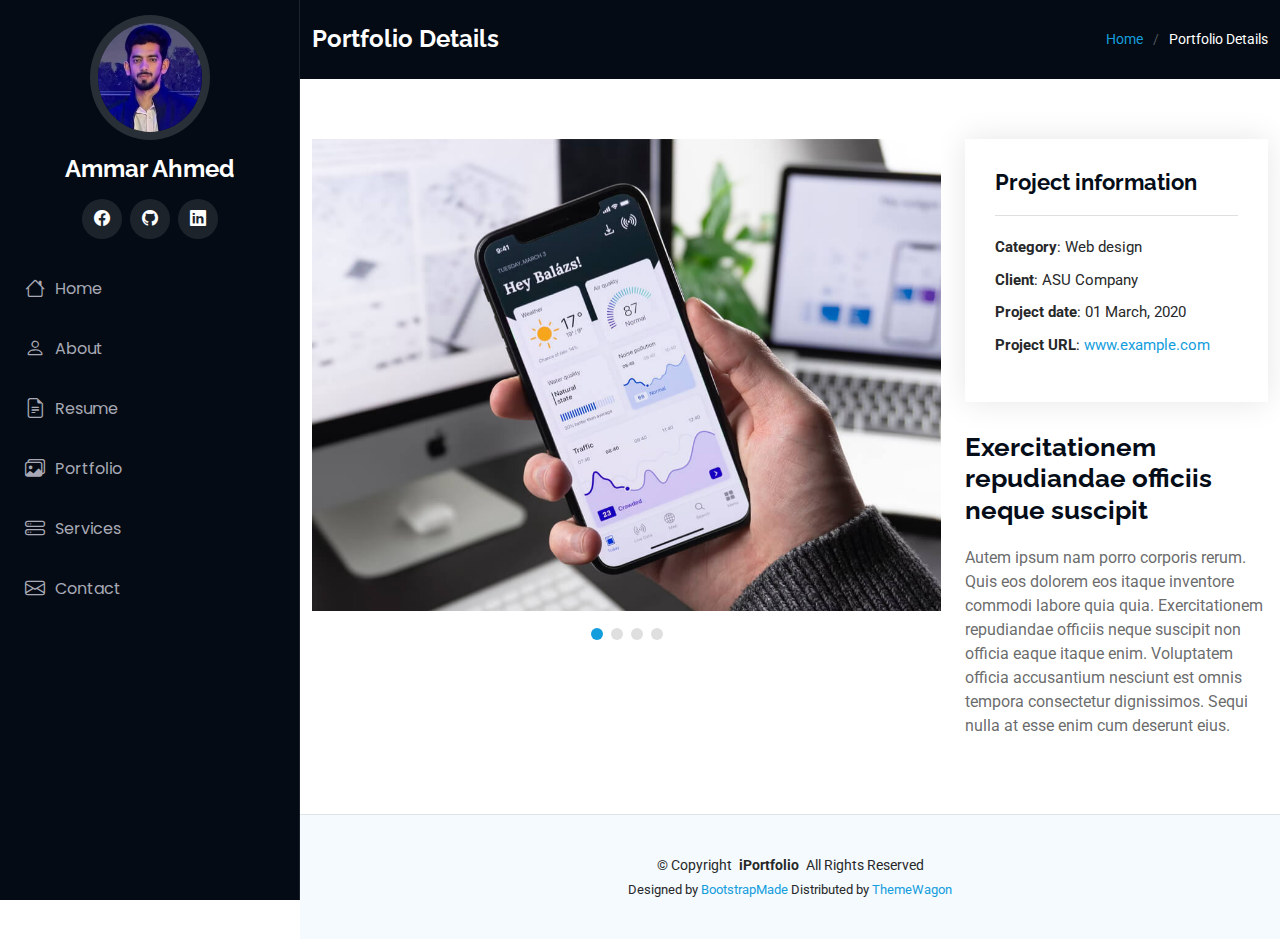
<file: portfolio-details.html>
<!DOCTYPE html>
<html lang="en">

<head>
  <meta charset="utf-8">
  <meta content="width=device-width, initial-scale=1.0" name="viewport">
  <title>Ammar Ahmed</title>
  <meta content="" name="description">
  <meta content="" name="keywords">

  <!-- Favicons -->
  <link href="assets/img/favicon.png" rel="icon">
  <link href="assets/img/apple-touch-icon.png" rel="apple-touch-icon">

  <!-- Fonts -->
  <link href="https://fonts.googleapis.com" rel="preconnect">
  <link href="https://fonts.gstatic.com" rel="preconnect" crossorigin>
  <link href="https://fonts.googleapis.com/css2?family=Roboto:ital,wght@0,100;0,300;0,400;0,500;0,700;0,900;1,100;1,300;1,400;1,500;1,700;1,900&family=Poppins:ital,wght@0,100;0,200;0,300;0,400;0,500;0,600;0,700;0,800;0,900;1,100;1,200;1,300;1,400;1,500;1,600;1,700;1,800;1,900&family=Raleway:ital,wght@0,100;0,200;0,300;0,400;0,500;0,600;0,700;0,800;0,900;1,100;1,200;1,300;1,400;1,500;1,600;1,700;1,800;1,900&display=swap" rel="stylesheet">

  <!-- Vendor CSS Files -->
  <link href="assets/vendor/bootstrap/css/bootstrap.min.css" rel="stylesheet">
  <link href="assets/vendor/bootstrap-icons/bootstrap-icons.css" rel="stylesheet">
  <link href="assets/vendor/aos/aos.css" rel="stylesheet">
  <link href="assets/vendor/glightbox/css/glightbox.min.css" rel="stylesheet">
  <link href="assets/vendor/swiper/swiper-bundle.min.css" rel="stylesheet">

  <!-- Main CSS File -->
  <link href="assets/css/main.css" rel="stylesheet">

  <!-- =======================================================
  * Template Name: iPortfolio
  * Template URL: https://bootstrapmade.com/iportfolio-bootstrap-portfolio-websites-template/
  * Updated: Jun 29 2024 with Bootstrap v5.3.3
  * Author: BootstrapMade.com
  * License: https://bootstrapmade.com/license/
  ======================================================== -->
</head>

<body class="portfolio-details-page">

  <header id="header" class="header dark-background d-flex flex-column">
    <i class="header-toggle d-xl-none bi bi-list"></i>

    <div class="profile-img">
      <img src="assets/img/dp.jpeg" alt="" class="img-fluid rounded-circle">
    </div>

    <a href="index.html" class="logo d-flex align-items-center justify-content-center">
      <!-- Uncomment the line below if you also wish to use an image logo -->
      <!-- <img src="assets/img/logo.png" alt=""> -->
      <h1 class="sitename">Ammar Ahmed</h1>
    </a>

    <div class="social-links text-center">
      <!-- <a href="#" class="twitter"><i class="bi bi-twitter-x"></i></a> -->
      <a href="#" class="facebook"><i class="bi bi-facebook"></i></a>
      <!-- <a href="#" class="instagram"><i class="bi bi-instagram"></i></a> -->
      <a href="https://github.com/AmmarAhmed-dot" class="github"><i class="bi bi-github"></i></a>
      <a href="https://www.linkedin.com/in/ammar-ahmed-dot/" class="linkedin"><i class="bi bi-linkedin"></i></a>
    </div>

    <nav id="navmenu" class="navmenu">
      <ul>
        <li><a href="#hero"><i class="bi bi-house navicon"></i>Home</a></li>
        <li><a href="#about"><i class="bi bi-person navicon"></i> About</a></li>
        <li><a href="#resume"><i class="bi bi-file-earmark-text navicon"></i> Resume</a></li>
        <li><a href="#portfolio"><i class="bi bi-images navicon"></i> Portfolio</a></li>
        <li><a href="#services"><i class="bi bi-hdd-stack navicon"></i> Services</a></li>
        <!-- <li class="dropdown"><a href="#"><i class="bi bi-menu-button navicon"></i> <span>Dropdown</span> <i class="bi bi-chevron-down toggle-dropdown"></i></a>
          <ul>
            <li><a href="#">Dropdown 1</a></li>
            <li class="dropdown"><a href="#"><span>Deep Dropdown</span> <i class="bi bi-chevron-down toggle-dropdown"></i></a>
              <ul>
                <li><a href="#">Deep Dropdown 1</a></li>
                <li><a href="#">Deep Dropdown 2</a></li>
                <li><a href="#">Deep Dropdown 3</a></li>
                <li><a href="#">Deep Dropdown 4</a></li>
                <li><a href="#">Deep Dropdown 5</a></li>
              </ul>
            </li>
            <li><a href="#">Dropdown 2</a></li>
            <li><a href="#">Dropdown 3</a></li>
            <li><a href="#">Dropdown 4</a></li>
          </ul>
        </li> -->
        <li><a href="#contact"><i class="bi bi-envelope navicon"></i> Contact</a></li>
      </ul>
    </nav>

  </header>

  <main class="main">

    <!-- Page Title -->
    <div class="page-title dark-background">
      <div class="container d-lg-flex justify-content-between align-items-center">
        <h1 class="mb-2 mb-lg-0">Portfolio Details</h1>
        <nav class="breadcrumbs">
          <ol>
            <li><a href="index.html">Home</a></li>
            <li class="current">Portfolio Details</li>
          </ol>
        </nav>
      </div>
    </div><!-- End Page Title -->

    <!-- Portfolio Details Section -->
    <section id="portfolio-details" class="portfolio-details section">

      <div class="container" data-aos="fade-up" data-aos-delay="100">

        <div class="row gy-4">

          <div class="col-lg-8">
            <div class="portfolio-details-slider swiper init-swiper">

              <script type="application/json" class="swiper-config">
                {
                  "loop": true,
                  "speed": 600,
                  "autoplay": {
                    "delay": 5000
                  },
                  "slidesPerView": "auto",
                  "pagination": {
                    "el": ".swiper-pagination",
                    "type": "bullets",
                    "clickable": true
                  }
                }
              </script>

              <div class="swiper-wrapper align-items-center">

                <div class="swiper-slide">
                  <img src="assets/img/portfolio/app-1.jpg" alt="">
                </div>

                <div class="swiper-slide">
                  <img src="assets/img/portfolio/product-1.jpg" alt="">
                </div>

                <div class="swiper-slide">
                  <img src="assets/img/portfolio/branding-1.jpg" alt="">
                </div>

                <div class="swiper-slide">
                  <img src="assets/img/portfolio/books-1.jpg" alt="">
                </div>

              </div>
              <div class="swiper-pagination"></div>
            </div>
          </div>

          <div class="col-lg-4">
            <div class="portfolio-info" data-aos="fade-up" data-aos-delay="200">
              <h3>Project information</h3>
              <ul>
                <li><strong>Category</strong>: Web design</li>
                <li><strong>Client</strong>: ASU Company</li>
                <li><strong>Project date</strong>: 01 March, 2020</li>
                <li><strong>Project URL</strong>: <a href="#">www.example.com</a></li>
              </ul>
            </div>
            <div class="portfolio-description" data-aos="fade-up" data-aos-delay="300">
              <h2>Exercitationem repudiandae officiis neque suscipit</h2>
              <p>
                Autem ipsum nam porro corporis rerum. Quis eos dolorem eos itaque inventore commodi labore quia quia. Exercitationem repudiandae officiis neque suscipit non officia eaque itaque enim. Voluptatem officia accusantium nesciunt est omnis tempora consectetur dignissimos. Sequi nulla at esse enim cum deserunt eius.
              </p>
            </div>
          </div>

        </div>

      </div>

    </section><!-- /Portfolio Details Section -->

  </main>

  <footer id="footer" class="footer position-relative light-background">

    <div class="container">
      <div class="copyright text-center ">
        <p>© <span>Copyright</span> <strong class="px-1 sitename">iPortfolio</strong> <span>All Rights Reserved</span></p>
      </div>
      <div class="credits">
        <!-- All the links in the footer should remain intact. -->
        <!-- You can delete the links only if you've purchased the pro version. -->
        <!-- Licensing information: https://bootstrapmade.com/license/ -->
        <!-- Purchase the pro version with working PHP/AJAX contact form: [buy-url] -->
        Designed by <a href="https://bootstrapmade.com/">BootstrapMade</a> Distributed by <a href="https://themewagon.com">ThemeWagon</a>
      </div>
    </div>

  </footer>

  <!-- Scroll Top -->
  <a href="#" id="scroll-top" class="scroll-top d-flex align-items-center justify-content-center"><i class="bi bi-arrow-up-short"></i></a>

  <!-- Preloader -->
  <div id="preloader"></div>

  <!-- Vendor JS Files -->
  <script src="assets/vendor/bootstrap/js/bootstrap.bundle.min.js"></script>
  <script src="assets/vendor/php-email-form/validate.js"></script>
  <script src="assets/vendor/aos/aos.js"></script>
  <script src="assets/vendor/typed.js/typed.umd.js"></script>
  <script src="assets/vendor/purecounter/purecounter_vanilla.js"></script>
  <script src="assets/vendor/waypoints/noframework.waypoints.js"></script>
  <script src="assets/vendor/glightbox/js/glightbox.min.js"></script>
  <script src="assets/vendor/imagesloaded/imagesloaded.pkgd.min.js"></script>
  <script src="assets/vendor/isotope-layout/isotope.pkgd.min.js"></script>
  <script src="assets/vendor/swiper/swiper-bundle.min.js"></script>

  <!-- Main JS File -->
  <script src="assets/js/main.js"></script>

</body>

</html>
</file>
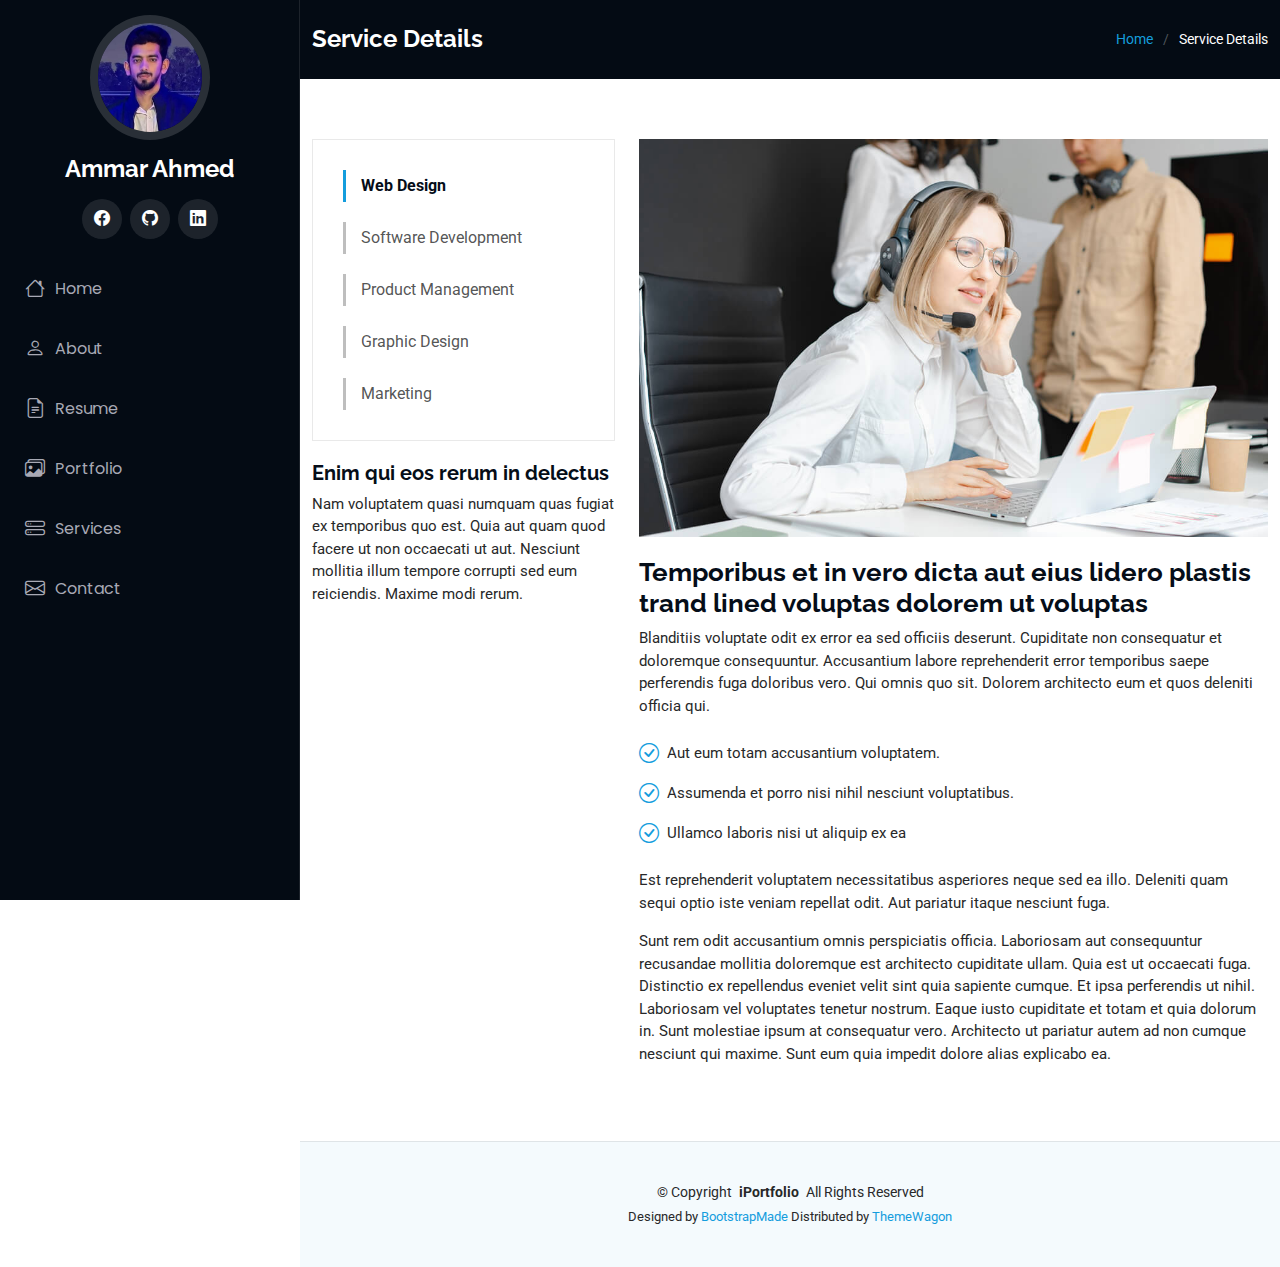
<file: service-details.html>
<!DOCTYPE html>
<html lang="en">

<head>
  <meta charset="utf-8">
  <meta content="width=device-width, initial-scale=1.0" name="viewport">
  <title>Ammar Ahmed</title>
  <meta content="" name="description">
  <meta content="" name="keywords">

  <!-- Favicons -->
  <link href="assets/img/favicon.png" rel="icon">
  <link href="assets/img/apple-touch-icon.png" rel="apple-touch-icon">

  <!-- Fonts -->
  <link href="https://fonts.googleapis.com" rel="preconnect">
  <link href="https://fonts.gstatic.com" rel="preconnect" crossorigin>
  <link href="https://fonts.googleapis.com/css2?family=Roboto:ital,wght@0,100;0,300;0,400;0,500;0,700;0,900;1,100;1,300;1,400;1,500;1,700;1,900&family=Poppins:ital,wght@0,100;0,200;0,300;0,400;0,500;0,600;0,700;0,800;0,900;1,100;1,200;1,300;1,400;1,500;1,600;1,700;1,800;1,900&family=Raleway:ital,wght@0,100;0,200;0,300;0,400;0,500;0,600;0,700;0,800;0,900;1,100;1,200;1,300;1,400;1,500;1,600;1,700;1,800;1,900&display=swap" rel="stylesheet">

  <!-- Vendor CSS Files -->
  <link href="assets/vendor/bootstrap/css/bootstrap.min.css" rel="stylesheet">
  <link href="assets/vendor/bootstrap-icons/bootstrap-icons.css" rel="stylesheet">
  <link href="assets/vendor/aos/aos.css" rel="stylesheet">
  <link href="assets/vendor/glightbox/css/glightbox.min.css" rel="stylesheet">
  <link href="assets/vendor/swiper/swiper-bundle.min.css" rel="stylesheet">

  <!-- Main CSS File -->
  <link href="assets/css/main.css" rel="stylesheet">

  <!-- =======================================================
  * Template Name: iPortfolio
  * Template URL: https://bootstrapmade.com/iportfolio-bootstrap-portfolio-websites-template/
  * Updated: Jun 29 2024 with Bootstrap v5.3.3
  * Author: BootstrapMade.com
  * License: https://bootstrapmade.com/license/
  ======================================================== -->
</head>

<body class="service-details-page">

  <header id="header" class="header dark-background d-flex flex-column">
    <i class="header-toggle d-xl-none bi bi-list"></i>

    <div class="profile-img">
      <img src="assets/img/dp.jpeg" alt="" class="img-fluid rounded-circle">
    </div>

    <a href="index.html" class="logo d-flex align-items-center justify-content-center">
      <!-- Uncomment the line below if you also wish to use an image logo -->
      <!-- <img src="assets/img/logo.png" alt=""> -->
      <h1 class="sitename">Ammar Ahmed</h1>
    </a>

    <div class="social-links text-center">
      <!-- <a href="#" class="twitter"><i class="bi bi-twitter-x"></i></a> -->
      <a href="#" class="facebook"><i class="bi bi-facebook"></i></a>
      <!-- <a href="#" class="instagram"><i class="bi bi-instagram"></i></a> -->
      <a href="https://github.com/AmmarAhmed-dot" class="github"><i class="bi bi-github"></i></a>
      <a href="https://www.linkedin.com/in/ammar-ahmed-dot/" class="linkedin"><i class="bi bi-linkedin"></i></a>
    </div>

    <nav id="navmenu" class="navmenu">
      <ul>
        <li><a href="#hero"><i class="bi bi-house navicon"></i>Home</a></li>
        <li><a href="#about"><i class="bi bi-person navicon"></i> About</a></li>
        <li><a href="#resume"><i class="bi bi-file-earmark-text navicon"></i> Resume</a></li>
        <li><a href="#portfolio"><i class="bi bi-images navicon"></i> Portfolio</a></li>
        <li><a href="#services"><i class="bi bi-hdd-stack navicon"></i> Services</a></li>
        <!-- <li class="dropdown"><a href="#"><i class="bi bi-menu-button navicon"></i> <span>Dropdown</span> <i class="bi bi-chevron-down toggle-dropdown"></i></a>
          <ul>
            <li><a href="#">Dropdown 1</a></li>
            <li class="dropdown"><a href="#"><span>Deep Dropdown</span> <i class="bi bi-chevron-down toggle-dropdown"></i></a>
              <ul>
                <li><a href="#">Deep Dropdown 1</a></li>
                <li><a href="#">Deep Dropdown 2</a></li>
                <li><a href="#">Deep Dropdown 3</a></li>
                <li><a href="#">Deep Dropdown 4</a></li>
                <li><a href="#">Deep Dropdown 5</a></li>
              </ul>
            </li>
            <li><a href="#">Dropdown 2</a></li>
            <li><a href="#">Dropdown 3</a></li>
            <li><a href="#">Dropdown 4</a></li>
          </ul>
        </li> -->
        <li><a href="#contact"><i class="bi bi-envelope navicon"></i> Contact</a></li>
      </ul>
    </nav>

  </header>

  <main class="main">

    <!-- Page Title -->
    <div class="page-title dark-background">
      <div class="container d-lg-flex justify-content-between align-items-center">
        <h1 class="mb-2 mb-lg-0">Service Details</h1>
        <nav class="breadcrumbs">
          <ol>
            <li><a href="index.html">Home</a></li>
            <li class="current">Service Details</li>
          </ol>
        </nav>
      </div>
    </div><!-- End Page Title -->

    <!-- Service Details Section -->
    <section id="service-details" class="service-details section">

      <div class="container">

        <div class="row gy-4">

          <div class="col-lg-4" data-aos="fade-up" data-aos-delay="100">
            <div class="services-list">
              <a href="#" class="active">Web Design</a>
              <a href="#">Software Development</a>
              <a href="#">Product Management</a>
              <a href="#">Graphic Design</a>
              <a href="#">Marketing</a>
            </div>

            <h4>Enim qui eos rerum in delectus</h4>
            <p>Nam voluptatem quasi numquam quas fugiat ex temporibus quo est. Quia aut quam quod facere ut non occaecati ut aut. Nesciunt mollitia illum tempore corrupti sed eum reiciendis. Maxime modi rerum.</p>
          </div>

          <div class="col-lg-8" data-aos="fade-up" data-aos-delay="200">
            <img src="assets/img/services.jpg" alt="" class="img-fluid services-img">
            <h3>Temporibus et in vero dicta aut eius lidero plastis trand lined voluptas dolorem ut voluptas</h3>
            <p>
              Blanditiis voluptate odit ex error ea sed officiis deserunt. Cupiditate non consequatur et doloremque consequuntur. Accusantium labore reprehenderit error temporibus saepe perferendis fuga doloribus vero. Qui omnis quo sit. Dolorem architecto eum et quos deleniti officia qui.
            </p>
            <ul>
              <li><i class="bi bi-check-circle"></i> <span>Aut eum totam accusantium voluptatem.</span></li>
              <li><i class="bi bi-check-circle"></i> <span>Assumenda et porro nisi nihil nesciunt voluptatibus.</span></li>
              <li><i class="bi bi-check-circle"></i> <span>Ullamco laboris nisi ut aliquip ex ea</span></li>
            </ul>
            <p>
              Est reprehenderit voluptatem necessitatibus asperiores neque sed ea illo. Deleniti quam sequi optio iste veniam repellat odit. Aut pariatur itaque nesciunt fuga.
            </p>
            <p>
              Sunt rem odit accusantium omnis perspiciatis officia. Laboriosam aut consequuntur recusandae mollitia doloremque est architecto cupiditate ullam. Quia est ut occaecati fuga. Distinctio ex repellendus eveniet velit sint quia sapiente cumque. Et ipsa perferendis ut nihil. Laboriosam vel voluptates tenetur nostrum. Eaque iusto cupiditate et totam et quia dolorum in. Sunt molestiae ipsum at consequatur vero. Architecto ut pariatur autem ad non cumque nesciunt qui maxime. Sunt eum quia impedit dolore alias explicabo ea.
            </p>
          </div>

        </div>

      </div>

    </section><!-- /Service Details Section -->

  </main>

  <footer id="footer" class="footer position-relative light-background">

    <div class="container">
      <div class="copyright text-center ">
        <p>© <span>Copyright</span> <strong class="px-1 sitename">iPortfolio</strong> <span>All Rights Reserved</span></p>
      </div>
      <div class="credits">
        <!-- All the links in the footer should remain intact. -->
        <!-- You can delete the links only if you've purchased the pro version. -->
        <!-- Licensing information: https://bootstrapmade.com/license/ -->
        <!-- Purchase the pro version with working PHP/AJAX contact form: [buy-url] -->
        Designed by <a href="https://bootstrapmade.com/">BootstrapMade</a> Distributed by <a href="https://themewagon.com">ThemeWagon</a>
      </div>
    </div>

  </footer>

  <!-- Scroll Top -->
  <a href="#" id="scroll-top" class="scroll-top d-flex align-items-center justify-content-center"><i class="bi bi-arrow-up-short"></i></a>

  <!-- Preloader -->
  <div id="preloader"></div>

  <!-- Vendor JS Files -->
  <script src="assets/vendor/bootstrap/js/bootstrap.bundle.min.js"></script>
  <script src="assets/vendor/php-email-form/validate.js"></script>
  <script src="assets/vendor/aos/aos.js"></script>
  <script src="assets/vendor/typed.js/typed.umd.js"></script>
  <script src="assets/vendor/purecounter/purecounter_vanilla.js"></script>
  <script src="assets/vendor/waypoints/noframework.waypoints.js"></script>
  <script src="assets/vendor/glightbox/js/glightbox.min.js"></script>
  <script src="assets/vendor/imagesloaded/imagesloaded.pkgd.min.js"></script>
  <script src="assets/vendor/isotope-layout/isotope.pkgd.min.js"></script>
  <script src="assets/vendor/swiper/swiper-bundle.min.js"></script>

  <!-- Main JS File -->
  <script src="assets/js/main.js"></script>

</body>

</html>
</file>
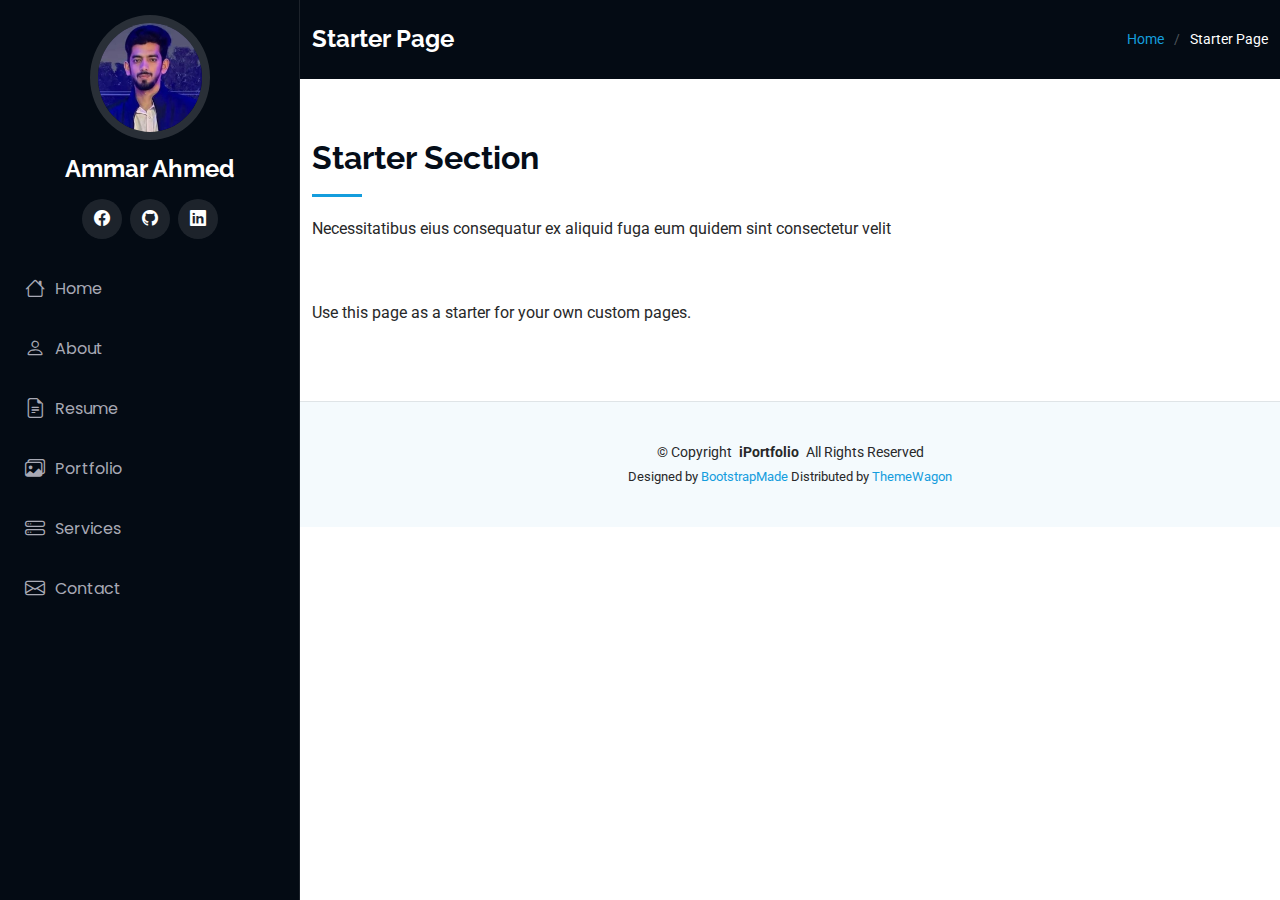
<file: starter-page.html>
<!DOCTYPE html>
<html lang="en">

<head>
  <meta charset="utf-8">
  <meta content="width=device-width, initial-scale=1.0" name="viewport">
  <title>Ammar Ahmed</title>
  <meta content="" name="description">
  <meta content="" name="keywords">

  <!-- Favicons -->
  <link href="assets/img/favicon.png" rel="icon">
  <link href="assets/img/apple-touch-icon.png" rel="apple-touch-icon">

  <!-- Fonts -->
  <link href="https://fonts.googleapis.com" rel="preconnect">
  <link href="https://fonts.gstatic.com" rel="preconnect" crossorigin>
  <link href="https://fonts.googleapis.com/css2?family=Roboto:ital,wght@0,100;0,300;0,400;0,500;0,700;0,900;1,100;1,300;1,400;1,500;1,700;1,900&family=Poppins:ital,wght@0,100;0,200;0,300;0,400;0,500;0,600;0,700;0,800;0,900;1,100;1,200;1,300;1,400;1,500;1,600;1,700;1,800;1,900&family=Raleway:ital,wght@0,100;0,200;0,300;0,400;0,500;0,600;0,700;0,800;0,900;1,100;1,200;1,300;1,400;1,500;1,600;1,700;1,800;1,900&display=swap" rel="stylesheet">

  <!-- Vendor CSS Files -->
  <link href="assets/vendor/bootstrap/css/bootstrap.min.css" rel="stylesheet">
  <link href="assets/vendor/bootstrap-icons/bootstrap-icons.css" rel="stylesheet">
  <link href="assets/vendor/aos/aos.css" rel="stylesheet">
  <link href="assets/vendor/glightbox/css/glightbox.min.css" rel="stylesheet">
  <link href="assets/vendor/swiper/swiper-bundle.min.css" rel="stylesheet">

  <!-- Main CSS File -->
  <link href="assets/css/main.css" rel="stylesheet">

  <!-- =======================================================
  * Template Name: iPortfolio
  * Template URL: https://bootstrapmade.com/iportfolio-bootstrap-portfolio-websites-template/
  * Updated: Jun 29 2024 with Bootstrap v5.3.3
  * Author: BootstrapMade.com
  * License: https://bootstrapmade.com/license/
  ======================================================== -->
</head>

<body class="starter-page-page">

  <header id="header" class="header dark-background d-flex flex-column">
    <i class="header-toggle d-xl-none bi bi-list"></i>

    <div class="profile-img">
      <img src="assets/img/dp.jpeg" alt="" class="img-fluid rounded-circle">
    </div>

    <a href="index.html" class="logo d-flex align-items-center justify-content-center">
      <!-- Uncomment the line below if you also wish to use an image logo -->
      <!-- <img src="assets/img/logo.png" alt=""> -->
      <h1 class="sitename">Ammar Ahmed</h1>
    </a>

    <div class="social-links text-center">
      <!-- <a href="#" class="twitter"><i class="bi bi-twitter-x"></i></a> -->
      <a href="#" class="facebook"><i class="bi bi-facebook"></i></a>
      <!-- <a href="#" class="instagram"><i class="bi bi-instagram"></i></a> -->
      <a href="https://github.com/AmmarAhmed-dot" class="github"><i class="bi bi-github"></i></a>
      <a href="https://www.linkedin.com/in/ammar-ahmed-dot/" class="linkedin"><i class="bi bi-linkedin"></i></a>
    </div>

    <nav id="navmenu" class="navmenu">
      <ul>
        <li><a href="#hero"><i class="bi bi-house navicon"></i>Home</a></li>
        <li><a href="#about"><i class="bi bi-person navicon"></i> About</a></li>
        <li><a href="#resume"><i class="bi bi-file-earmark-text navicon"></i> Resume</a></li>
        <li><a href="#portfolio"><i class="bi bi-images navicon"></i> Portfolio</a></li>
        <li><a href="#services"><i class="bi bi-hdd-stack navicon"></i> Services</a></li>
        <!-- <li class="dropdown"><a href="#"><i class="bi bi-menu-button navicon"></i> <span>Dropdown</span> <i class="bi bi-chevron-down toggle-dropdown"></i></a>
          <ul>
            <li><a href="#">Dropdown 1</a></li>
            <li class="dropdown"><a href="#"><span>Deep Dropdown</span> <i class="bi bi-chevron-down toggle-dropdown"></i></a>
              <ul>
                <li><a href="#">Deep Dropdown 1</a></li>
                <li><a href="#">Deep Dropdown 2</a></li>
                <li><a href="#">Deep Dropdown 3</a></li>
                <li><a href="#">Deep Dropdown 4</a></li>
                <li><a href="#">Deep Dropdown 5</a></li>
              </ul>
            </li>
            <li><a href="#">Dropdown 2</a></li>
            <li><a href="#">Dropdown 3</a></li>
            <li><a href="#">Dropdown 4</a></li>
          </ul>
        </li> -->
        <li><a href="#contact"><i class="bi bi-envelope navicon"></i> Contact</a></li>
      </ul>
    </nav>

  </header>

  <main class="main">

    <!-- Page Title -->
    <div class="page-title dark-background">
      <div class="container d-lg-flex justify-content-between align-items-center">
        <h1 class="mb-2 mb-lg-0">Starter Page</h1>
        <nav class="breadcrumbs">
          <ol>
            <li><a href="index.html">Home</a></li>
            <li class="current">Starter Page</li>
          </ol>
        </nav>
      </div>
    </div><!-- End Page Title -->

    <!-- Starter Section Section -->
    <section id="starter-section" class="starter-section section">

      <!-- Section Title -->
      <div class="container section-title" data-aos="fade-up">
        <h2>Starter Section</h2>
        <p>Necessitatibus eius consequatur ex aliquid fuga eum quidem sint consectetur velit</p>
      </div><!-- End Section Title -->

      <div class="container" data-aos="fade-up">
        <p>Use this page as a starter for your own custom pages.</p>
      </div>

    </section><!-- /Starter Section Section -->

  </main>

  <footer id="footer" class="footer position-relative light-background">

    <div class="container">
      <div class="copyright text-center ">
        <p>© <span>Copyright</span> <strong class="px-1 sitename">iPortfolio</strong> <span>All Rights Reserved</span></p>
      </div>
      <div class="credits">
        <!-- All the links in the footer should remain intact. -->
        <!-- You can delete the links only if you've purchased the pro version. -->
        <!-- Licensing information: https://bootstrapmade.com/license/ -->
        <!-- Purchase the pro version with working PHP/AJAX contact form: [buy-url] -->
        Designed by <a href="https://bootstrapmade.com/">BootstrapMade</a> Distributed by <a href="https://themewagon.com">ThemeWagon</a>
      </div>
    </div>

  </footer>

  <!-- Scroll Top -->
  <a href="#" id="scroll-top" class="scroll-top d-flex align-items-center justify-content-center"><i class="bi bi-arrow-up-short"></i></a>

  <!-- Preloader -->
  <div id="preloader"></div>

  <!-- Vendor JS Files -->
  <script src="assets/vendor/bootstrap/js/bootstrap.bundle.min.js"></script>
  <script src="assets/vendor/php-email-form/validate.js"></script>
  <script src="assets/vendor/aos/aos.js"></script>
  <script src="assets/vendor/typed.js/typed.umd.js"></script>
  <script src="assets/vendor/purecounter/purecounter_vanilla.js"></script>
  <script src="assets/vendor/waypoints/noframework.waypoints.js"></script>
  <script src="assets/vendor/glightbox/js/glightbox.min.js"></script>
  <script src="assets/vendor/imagesloaded/imagesloaded.pkgd.min.js"></script>
  <script src="assets/vendor/isotope-layout/isotope.pkgd.min.js"></script>
  <script src="assets/vendor/swiper/swiper-bundle.min.js"></script>

  <!-- Main JS File -->
  <script src="assets/js/main.js"></script>

</body>

</html>
</file>
<file: assets/css/main.css>
/**
* Template Name: iPortfolio
* Template URL: https://bootstrapmade.com/iportfolio-bootstrap-portfolio-websites-template/
* Updated: Jun 29 2024 with Bootstrap v5.3.3
* Author: BootstrapMade.com
* License: https://bootstrapmade.com/license/
*/

/*--------------------------------------------------------------
# Font & Color Variables
# Help: https://bootstrapmade.com/color-system/
--------------------------------------------------------------*/
/* Fonts */
:root {
  --default-font: "Roboto",  system-ui, -apple-system, "Segoe UI", Roboto, "Helvetica Neue", Arial, "Noto Sans", "Liberation Sans", sans-serif, "Apple Color Emoji", "Segoe UI Emoji", "Segoe UI Symbol", "Noto Color Emoji";
  --heading-font: "Raleway",  sans-serif;
  --nav-font: "Poppins",  sans-serif;
}

/* Global Colors - The following color variables are used throughout the website. Updating them here will change the color scheme of the entire website */
:root { 
  --background-color: #ffffff; /* Background color for the entire website, including individual sections */
  --default-color: #272829; /* Default color used for the majority of the text content across the entire website */
  --heading-color: #050d18; /* Color for headings, subheadings and title throughout the website */
  --accent-color: #149ddd; /* Accent color that represents your brand on the website. It's used for buttons, links, and other elements that need to stand out */
  --surface-color: #ffffff; /* The surface color is used as a background of boxed elements within sections, such as cards, icon boxes, or other elements that require a visual separation from the global background. */
  --contrast-color: #ffffff; /* Contrast color for text, ensuring readability against backgrounds of accent, heading, or default colors. */
}

/* Nav Menu Colors - The following color variables are used specifically for the navigation menu. They are separate from the global colors to allow for more customization options */
:root {
  --nav-color: #a8a9b4;  /* The default color of the main navmenu links */
  --nav-hover-color: #ffffff; /* Applied to main navmenu links when they are hovered over or active */
  --nav-mobile-background-color: #040b14; /* Used as the background color for mobile navigation menu */
  --nav-dropdown-background-color: #040b14; /* Used as the background color for dropdown items that appear when hovering over primary navigation items */
  --nav-dropdown-color: #a8a9b4; /* Used for navigation links of the dropdown items in the navigation menu. */
  --nav-dropdown-hover-color: #ffffff; /* Similar to --nav-hover-color, this color is applied to dropdown navigation links when they are hovered over. */
}

/* Color Presets - These classes override global colors when applied to any section or element, providing reuse of the sam color scheme. */

.light-background {
  --background-color: #f4fafd;
  --surface-color: #ffffff;
}

.dark-background {
  --background-color: #040b14;
  --default-color: #ffffff;
  --heading-color: #ffffff;
  --surface-color: #151f2b;
  --contrast-color: #ffffff;
}

/* Smooth scroll */
:root {
  scroll-behavior: smooth;
}

/*--------------------------------------------------------------
# General Styling & Shared Classes
--------------------------------------------------------------*/
body {
  color: var(--default-color);
  background-color: var(--background-color);
  font-family: var(--default-font);
}

a {
  color: var(--accent-color);
  text-decoration: none;
  transition: 0.3s;
}

a:hover {
  color: color-mix(in srgb, var(--accent-color), transparent 25%);
  text-decoration: none;
}

h1,
h2,
h3,
h4,
h5,
h6 {
  color: var(--heading-color);
  font-family: var(--heading-font);
}

/* PHP Email Form Messages
------------------------------*/
.php-email-form .error-message {
  display: none;
  background: #df1529;
  color: #ffffff;
  text-align: left;
  padding: 15px;
  margin-bottom: 24px;
  font-weight: 600;
}

.php-email-form .sent-message {
  display: none;
  color: #ffffff;
  background: #059652;
  text-align: center;
  padding: 15px;
  margin-bottom: 24px;
  font-weight: 600;
}

.php-email-form .loading {
  display: none;
  background: var(--surface-color);
  text-align: center;
  padding: 15px;
  margin-bottom: 24px;
}

.php-email-form .loading:before {
  content: "";
  display: inline-block;
  border-radius: 50%;
  width: 24px;
  height: 24px;
  margin: 0 10px -6px 0;
  border: 3px solid var(--accent-color);
  border-top-color: var(--surface-color);
  animation: php-email-form-loading 1s linear infinite;
}

@keyframes php-email-form-loading {
  0% {
    transform: rotate(0deg);
  }

  100% {
    transform: rotate(360deg);
  }
}

/*--------------------------------------------------------------
# Global Header
--------------------------------------------------------------*/
.header {
  color: var(--default-color);
  background-color: var(--background-color);
  position: fixed;
  top: 0;
  left: 0;
  bottom: 0;
  padding: 0 15px;
  width: 300px;
  transition: all ease-in-out 0.3s;
  overflow-y: auto;
  z-index: 997;
  border-right: 1px solid color-mix(in srgb, var(--default-color), transparent 90%);
}

.header .profile-img img {
  margin: 15px auto;
  display: block;
  width: 120px;
  border: 8px solid color-mix(in srgb, var(--default-color), transparent 85%);
}

.header .logo {
  line-height: 1;
  margin-bottom: 15px;
}

.header .logo img {
  max-height: 32px;
  margin-right: 8px;
}

.header .logo h1 {
  font-size: 24px;
  margin: 0;
  font-weight: 700;
  color: var(--heading-color);
}

.header .social-links {
  margin: 0 0 20px 0;
}

.header .social-links a {
  font-size: 16px;
  display: inline-flex;
  align-items: center;
  justify-content: center;
  background: color-mix(in srgb, var(--default-color), transparent 90%);
  color: var(--default-color);
  margin: 0 2px;
  border-radius: 50%;
  text-align: center;
  width: 40px;
  height: 40px;
  transition: 0.3s;
}

.header .social-links a:hover {
  color: var(--contrast-color);
  background: var(--accent-color);
}

@media (min-width: 1200px) {

  .header~main,
  .header~#footer {
    margin-left: 300px;
  }
}

@media (max-width: 1199px) {
  .header {
    left: -100%;
  }
}

.header.header-show {
  left: 0;
}

.header .header-toggle {
  color: var(--contrast-color);
  background-color: var(--accent-color);
  font-size: 22px;
  display: flex;
  align-items: center;
  justify-content: center;
  width: 40px;
  height: 40px;
  border-radius: 50%;
  cursor: pointer;
  position: fixed;
  top: 15px;
  right: 15px;
  z-index: 9999;
  transition: background-color 0.3s;
}

.header .header-toggle:hover {
  color: var(--contrast-color);
  background-color: color-mix(in srgb, var(--accent-color) 90%, white 15%);
}

/*--------------------------------------------------------------
# Navigation Menu
--------------------------------------------------------------*/
.mobile-nav-toggle {
  display: none;
}

.navmenu {
  padding: 0;
  z-index: 9997;
}

.navmenu ul {
  list-style: none;
  padding: 0 0 20px 0;
  margin: 0;
}

.navmenu a,
.navmenu a:focus {
  color: var(--nav-color);
  padding: 15px 10px;
  font-family: var(--nav-font);
  font-size: 16px;
  font-weight: 400;
  display: flex;
  align-items: center;
  white-space: nowrap;
  transition: 0.3s;
  width: 100%;
}

.navmenu a .navicon,
.navmenu a:focus .navicon {
  font-size: 20px;
  margin-right: 10px;
}

.navmenu a .toggle-dropdown,
.navmenu a:focus .toggle-dropdown {
  font-size: 12px;
  line-height: 0;
  margin-left: auto;
  width: 30px;
  height: 30px;
  display: flex;
  align-items: center;
  justify-content: center;
  border-radius: 50%;
  transition: 0.3s;
  flex-shrink: 0;
  background-color: color-mix(in srgb, var(--accent-color), transparent 90%);
}

.navmenu a .toggle-dropdown:hover,
.navmenu a:focus .toggle-dropdown:hover {
  background-color: var(--accent-color);
  color: var(--contrast-color);
}

.navmenu a:hover,
.navmenu .active,
.navmenu .active:focus {
  color: var(--nav-hover-color);
}

.navmenu a:hover .navicon,
.navmenu .active .navicon,
.navmenu .active:focus .navicon {
  color: var(--accent-color);
}

.navmenu .active .toggle-dropdown,
.navmenu .active:focus .toggle-dropdown {
  background-color: var(--accent-color);
  color: var(--contrast-color);
  transform: rotate(180deg);
}

.navmenu .dropdown {
  display: block;
}

.navmenu .dropdown a,
.navmenu .dropdown a:focus {
  color: --nav-dropdown-color;
}

.navmenu .dropdown a:hover,
.navmenu .dropdown .active,
.navmenu .dropdown .active:focus {
  color: var(--nav-dropdown-hover-color);
}

.navmenu .dropdown ul {
  position: static;
  display: none;
  z-index: 99;
  padding: 5px 10px;
  margin: 5px 10px;
  background-color: var(--nav-dropdown-background-color);
  border: 1px solid color-mix(in srgb, var(--default-color), transparent 90%);
  box-shadow: none;
  transition: all 0.5s ease-in-out;
}

.navmenu .dropdown ul ul {
  background-color: rgba(33, 37, 41, 0.1);
}

.navmenu .dropdown>.dropdown-active {
  display: block;
  background-color: rgba(33, 37, 41, 0.03);
}

/*--------------------------------------------------------------
# Global Footer
--------------------------------------------------------------*/
.footer {
  color: var(--default-color);
  background-color: var(--background-color);
  font-size: 14px;
  padding: 40px 0;
  position: relative;
  border-top: 1px solid color-mix(in srgb, var(--default-color), transparent 90%);
}

.footer .copyright p {
  margin-bottom: 0;
}

.footer .credits {
  margin-top: 4px;
  font-size: 13px;
  text-align: center;
}

/*--------------------------------------------------------------
# Preloader
--------------------------------------------------------------*/
#preloader {
  position: fixed;
  inset: 0;
  z-index: 999999;
  overflow: hidden;
  background: var(--background-color);
  transition: all 0.6s ease-out;
}

#preloader:before {
  content: "";
  position: fixed;
  top: calc(50% - 30px);
  left: calc(50% - 30px);
  border: 6px solid #ffffff;
  border-color: var(--accent-color) transparent var(--accent-color) transparent;
  border-radius: 50%;
  width: 60px;
  height: 60px;
  animation: animate-preloader 1.5s linear infinite;
}

@keyframes animate-preloader {
  0% {
    transform: rotate(0deg);
  }

  100% {
    transform: rotate(360deg);
  }
}

/*--------------------------------------------------------------
# Scroll Top Button
--------------------------------------------------------------*/
.scroll-top {
  position: fixed;
  visibility: hidden;
  opacity: 0;
  right: 15px;
  bottom: -15px;
  z-index: 99999;
  background-color: var(--accent-color);
  width: 44px;
  height: 44px;
  border-radius: 50px;
  transition: all 0.4s;
}

.scroll-top i {
  font-size: 24px;
  color: var(--contrast-color);
  line-height: 0;
}

.scroll-top:hover {
  background-color: color-mix(in srgb, var(--accent-color), transparent 20%);
  color: var(--contrast-color);
}

.scroll-top.active {
  visibility: visible;
  opacity: 1;
  bottom: 15px;
}

/*--------------------------------------------------------------
# Disable aos animation delay on mobile devices
--------------------------------------------------------------*/
@media screen and (max-width: 768px) {
  [data-aos-delay] {
    transition-delay: 0 !important;
  }
}

/*--------------------------------------------------------------
# Global Page Titles & Breadcrumbs
--------------------------------------------------------------*/
.page-title {
  color: var(--default-color);
  background-color: var(--background-color);
  padding: 25px 0;
  position: relative;
}

.page-title h1 {
  font-size: 24px;
  font-weight: 700;
}

.page-title .breadcrumbs ol {
  display: flex;
  flex-wrap: wrap;
  list-style: none;
  padding: 0;
  margin: 0;
  font-size: 14px;
  font-weight: 400;
}

.page-title .breadcrumbs ol li+li {
  padding-left: 10px;
}

.page-title .breadcrumbs ol li+li::before {
  content: "/";
  display: inline-block;
  padding-right: 10px;
  color: color-mix(in srgb, var(--default-color), transparent 70%);
}

/*--------------------------------------------------------------
# Global Sections
--------------------------------------------------------------*/
section,
.section {
  color: var(--default-color);
  background-color: var(--background-color);
  padding: 60px 0;
  overflow: clip;
}

/*--------------------------------------------------------------
# Global Section Titles
--------------------------------------------------------------*/
.section-title {
  padding-bottom: 60px;
  position: relative;
}

.section-title h2 {
  font-size: 32px;
  font-weight: 700;
  margin-bottom: 20px;
  padding-bottom: 20px;
  position: relative;
}

.section-title h2:after {
  content: "";
  position: absolute;
  display: block;
  width: 50px;
  height: 3px;
  background: var(--accent-color);
  left: 0;
  bottom: 0;
}

.section-title p {
  margin-bottom: 0;
}

/*--------------------------------------------------------------
# Hero Section
--------------------------------------------------------------*/
.hero {
  width: 100%;
  min-height: 100vh;
  position: relative;
  padding: 80px 0;
  display: flex;
  align-items: center;
  justify-content: center;
}

.hero img {
  position: absolute;
  inset: 0;
  display: block;
  width: 100%;
  height: 100%;
  object-fit: cover;
  z-index: 1;
}

.hero:before {
  content: "";
  background: color-mix(in srgb, var(--background-color), transparent 70%);
  position: absolute;
  inset: 0;
  z-index: 2;
}

.hero .container {
  position: relative;
  z-index: 3;
}

.hero h2 {
  margin: 0;
  font-size: 64px;
  font-weight: 700;
}

.hero p {
  margin: 5px 0 0 0;
  font-size: 26px;
}

.hero p span {
  letter-spacing: 1px;
  border-bottom: 2px solid var(--accent-color);
}

.hero .social-links {
  margin-top: 25px;
}

.hero .social-links a {
  font-size: 24px;
  display: inline-block;
  color: color-mix(in srgb, var(--default-color), transparent 50%);
  line-height: 1;
  margin-right: 20px;
  transition: 0.3s;
}

.hero .social-links a:hover {
  color: var(--accent-color);
}

@media (max-width: 768px) {
  .hero h2 {
    font-size: 32px;
  }

  .hero p {
    font-size: 20px;
  }
}

/*--------------------------------------------------------------
# About Section
--------------------------------------------------------------*/
.about .content h2 {
  font-weight: 700;
  font-size: 24px;
}

.about .content ul {
  list-style: none;
  padding: 0;
}

.about .content ul li {
  margin-bottom: 20px;
  display: flex;
  align-items: center;
}

.about .content ul strong {
  margin-right: 10px;
}

.about .content ul i {
  font-size: 16px;
  margin-right: 5px;
  color: var(--accent-color);
  line-height: 0;
}

/*--------------------------------------------------------------
# Stats Section
--------------------------------------------------------------*/
.stats .stats-item {
  padding: 30px;
  width: 100%;
}

.stats .stats-item i {
  color: var(--accent-color);
  display: block;
  font-size: 44px;
  float: left;
  line-height: 0;
}

.stats .stats-item .purecounter {
  color: var(--heading-color);
  font-size: 48px;
  line-height: 40px;
  display: block;
  font-weight: 700;
  margin-left: 60px;
}

.stats .stats-item p {
  color: color-mix(in srgb, var(--default-color), transparent 40%);
  padding: 15px 0 0 0;
  margin: 0 0 0 60px;
  font-family: var(--heading-font);
  font-size: 14px;
}

/*--------------------------------------------------------------
# Skills Section
--------------------------------------------------------------*/
.skills .progress {
  height: 60px;
  display: block;
  background: none;
  border-radius: 0;
}

.skills .progress .skill {
  color: var(--heading-color);
  padding: 0;
  margin: 0 0 6px 0;
  text-transform: uppercase;
  display: block;
  font-weight: 600;
  font-family: var(--heading-font);
}

.skills .progress .skill .val {
  float: right;
  font-style: normal;
}

.skills .progress-bar-wrap {
  background: color-mix(in srgb, var(--default-color), transparent 90%);
  height: 10px;
}

.skills .progress-bar {
  width: 1px;
  height: 10px;
  transition: 0.9s;
  background-color: var(--accent-color);
}

/*--------------------------------------------------------------
# Resume Section
--------------------------------------------------------------*/
.resume .resume-title {
  color: var(--heading-color);
  font-size: 26px;
  font-weight: 700;
  margin-top: 20px;
  margin-bottom: 20px;
}

.resume .resume-item {
  padding: 0 0 20px 20px;
  margin-top: -2px;
  border-left: 2px solid var(--accent-color);
  position: relative;
}

.resume .resume-item h4 {
  line-height: 18px;
  font-size: 18px;
  font-weight: 600;
  text-transform: uppercase;
  color: color-mix(in srgb, var(--default-color), transparent 20%);
  margin-bottom: 10px;
}

.resume .resume-item h5 {
  font-size: 16px;
  padding: 5px 15px;
  display: inline-block;
  font-weight: 600;
  margin-bottom: 10px;
}

.resume .resume-item ul {
  padding-left: 20px;
}

.resume .resume-item ul li {
  padding-bottom: 10px;
}

.resume .resume-item:last-child {
  padding-bottom: 0;
}

.resume .resume-item::before {
  content: "";
  position: absolute;
  width: 16px;
  height: 16px;
  border-radius: 50px;
  left: -9px;
  top: 0;
  background: var(--background-color);
  border: 2px solid var(--accent-color);
}

/*--------------------------------------------------------------
# Portfolio Section
--------------------------------------------------------------*/
.portfolio .portfolio-filters {
  padding: 0;
  margin: 0 auto 20px auto;
  list-style: none;
  text-align: center;
}

.portfolio .portfolio-filters li {
  cursor: pointer;
  display: inline-block;
  padding: 0;
  font-size: 14px;
  font-weight: 400;
  margin: 0 10px;
  line-height: 1;
  text-transform: uppercase;
  margin-bottom: 10px;
  transition: all 0.3s ease-in-out;
}

.portfolio .portfolio-filters li:hover,
.portfolio .portfolio-filters li.filter-active {
  color: var(--accent-color);
}

.portfolio .portfolio-filters li:first-child {
  margin-left: 0;
}

.portfolio .portfolio-filters li:last-child {
  margin-right: 0;
}

@media (max-width: 575px) {
  .portfolio .portfolio-filters li {
    font-size: 14px;
    margin: 0 5px;
  }
}

.portfolio .portfolio-content {
  position: relative;
  overflow: hidden;
}

.portfolio .portfolio-content img {
  transition: 0.3s;
}

.portfolio .portfolio-content .portfolio-info {
  opacity: 0;
  position: absolute;
  inset: 0;
  z-index: 3;
  transition: all ease-in-out 0.3s;
  background: rgba(0, 0, 0, 0.6);
  padding: 15px;
}

.portfolio .portfolio-content .portfolio-info h4 {
  font-size: 14px;
  padding: 5px 10px;
  font-weight: 400;
  color: #ffffff;
  display: inline-block;
  background-color: var(--accent-color);
}

.portfolio .portfolio-content .portfolio-info p {
  position: absolute;
  bottom: 10px;
  text-align: center;
  display: inline-block;
  left: 0;
  right: 0;
  font-size: 16px;
  font-weight: 600;
  color: rgba(255, 255, 255, 0.8);
}

.portfolio .portfolio-content .portfolio-info .preview-link,
.portfolio .portfolio-content .portfolio-info .details-link {
  position: absolute;
  left: calc(50% - 40px);
  font-size: 26px;
  top: calc(50% - 14px);
  color: #fff;
  transition: 0.3s;
  line-height: 1.2;
}

.portfolio .portfolio-content .portfolio-info .preview-link:hover,
.portfolio .portfolio-content .portfolio-info .details-link:hover {
  color: var(--accent-color);
}

.portfolio .portfolio-content .portfolio-info .details-link {
  left: 50%;
  font-size: 34px;
  line-height: 0;
}

.portfolio .portfolio-content:hover .portfolio-info {
  opacity: 1;
}

.portfolio .portfolio-content:hover img {
  transform: scale(1.1);
}

/*--------------------------------------------------------------
# Services Section
--------------------------------------------------------------*/
.services .service-item {
  position: relative;
}

.services .service-item .icon {
  background: var(--accent-color);
  display: flex;
  align-items: center;
  justify-content: center;
  width: 54px;
  height: 54px;
  border-radius: 50%;
  transition: 0.5s;
  border: 1px solid var(--accent-color);
  margin-right: 20px;
}

.services .service-item .icon i {
  color: var(--contrast-color);
  font-size: 24px;
  line-height: 0;
}

.services .service-item:hover .icon {
  background: var(--surface-color);
}

.services .service-item:hover .icon i {
  color: var(--accent-color);
}

.services .service-item .title {
  font-weight: 700;
  margin-bottom: 15px;
  font-size: 18px;
}

.services .service-item .title a {
  color: var(--heading-color);
}

.services .service-item .title a:hover {
  color: var(--accent-color);
}

.services .service-item .description {
  line-height: 24px;
  font-size: 14px;
}

/*--------------------------------------------------------------
# Testimonials Section
--------------------------------------------------------------*/
.testimonials .testimonials-carousel,
.testimonials .testimonials-slider {
  overflow: hidden;
}

.testimonials .testimonial-item {
  box-sizing: content-box;
  text-align: center;
  min-height: 320px;
}

.testimonials .testimonial-item .testimonial-img {
  width: 90px;
  border-radius: 50%;
  margin: 0 auto;
}

.testimonials .testimonial-item h3 {
  font-size: 18px;
  font-weight: bold;
  margin: 10px 0 5px 0;
}

.testimonials .testimonial-item h4 {
  font-size: 14px;
  color: color-mix(in srgb, var(--default-color), transparent 20%);
  margin: 0;
}

.testimonials .testimonial-item .quote-icon-left,
.testimonials .testimonial-item .quote-icon-right {
  color: color-mix(in srgb, var(--accent-color), transparent 40%);
  font-size: 26px;
  line-height: 0;
}

.testimonials .testimonial-item .quote-icon-left {
  display: inline-block;
  left: -5px;
  position: relative;
}

.testimonials .testimonial-item .quote-icon-right {
  display: inline-block;
  right: -5px;
  position: relative;
  top: 10px;
  transform: scale(-1, -1);
}

.testimonials .testimonial-item p {
  font-style: italic;
  margin: 0 15px 15px 15px;
  padding: 20px;
  background-color: var(--surface-color);
  position: relative;
  margin-bottom: 35px;
  border-radius: 6px;
  box-shadow: 0px 2px 15px rgba(0, 0, 0, 0.1);
}

.testimonials .testimonial-item p::after {
  content: "";
  width: 0;
  height: 0;
  border-top: 20px solid var(--surface-color);
  border-right: 20px solid transparent;
  border-left: 20px solid transparent;
  position: absolute;
  bottom: -20px;
  left: calc(50% - 20px);
}

.testimonials .swiper-wrapper {
  height: auto;
}

.testimonials .swiper-pagination {
  margin-top: 40px;
  position: relative;
}

.testimonials .swiper-pagination .swiper-pagination-bullet {
  width: 12px;
  height: 12px;
  background-color: var(--background-color);
  opacity: 1;
  border: 1px solid var(--accent-color);
}

.testimonials .swiper-pagination .swiper-pagination-bullet-active {
  background-color: var(--accent-color);
}

/*--------------------------------------------------------------
# Contact Section
--------------------------------------------------------------*/
.contact .info-wrap {
  background-color: var(--surface-color);
  box-shadow: 0px 0px 20px rgba(0, 0, 0, 0.1);
  padding: 30px;
}

@media (max-width: 575px) {
  .contact .info-wrap {
    padding: 20px;
  }
}

.contact .info-item {
  margin-bottom: 40px;
}

.contact .info-item i {
  font-size: 20px;
  color: var(--accent-color);
  background: color-mix(in srgb, var(--accent-color), transparent 92%);
  width: 44px;
  height: 44px;
  display: flex;
  justify-content: center;
  align-items: center;
  border-radius: 50px;
  transition: all 0.3s ease-in-out;
  margin-right: 15px;
}

.contact .info-item h3 {
  padding: 0;
  font-size: 18px;
  font-weight: 700;
  margin-bottom: 5px;
}

.contact .info-item p {
  padding: 0;
  margin-bottom: 0;
  font-size: 14px;
}

.contact .info-item:hover i {
  background: var(--accent-color);
  color: var(--contrast-color);
}

.contact .php-email-form {
  background-color: var(--surface-color);
  height: 100%;
  padding: 30px;
  box-shadow: 0px 0px 20px rgba(0, 0, 0, 0.1);
}

@media (max-width: 575px) {
  .contact .php-email-form {
    padding: 20px;
  }
}

.contact .php-email-form input[type=text],
.contact .php-email-form input[type=email],
.contact .php-email-form textarea {
  font-size: 14px;
  padding: 10px 15px;
  box-shadow: none;
  border-radius: 0;
  color: var(--default-color);
  background-color: var(--surface-color);
  border-color: color-mix(in srgb, var(--default-color), transparent 80%);
}

.contact .php-email-form input[type=text]:focus,
.contact .php-email-form input[type=email]:focus,
.contact .php-email-form textarea:focus {
  border-color: var(--accent-color);
}

.contact .php-email-form input[type=text]::placeholder,
.contact .php-email-form input[type=email]::placeholder,
.contact .php-email-form textarea::placeholder {
  color: color-mix(in srgb, var(--default-color), transparent 70%);
}

.contact .php-email-form button[type=submit] {
  color: var(--contrast-color);
  background: var(--accent-color);
  border: 0;
  padding: 10px 30px;
  transition: 0.4s;
  border-radius: 50px;
}

.contact .php-email-form button[type=submit]:hover {
  background: color-mix(in srgb, var(--accent-color), transparent 25%);
}

/*--------------------------------------------------------------
# Portfolio Details Section
--------------------------------------------------------------*/
.portfolio-details .portfolio-details-slider img {
  width: 100%;
}

.portfolio-details .portfolio-details-slider .swiper-pagination {
  margin-top: 20px;
  position: relative;
}

.portfolio-details .portfolio-details-slider .swiper-pagination .swiper-pagination-bullet {
  width: 12px;
  height: 12px;
  background-color: color-mix(in srgb, var(--default-color), transparent 85%);
  opacity: 1;
}

.portfolio-details .portfolio-details-slider .swiper-pagination .swiper-pagination-bullet-active {
  background-color: var(--accent-color);
}

.portfolio-details .portfolio-info {
  padding: 30px;
  box-shadow: 0px 0 30px rgba(0, 0, 0, 0.1);
}

.portfolio-details .portfolio-info h3 {
  font-size: 22px;
  font-weight: 700;
  margin-bottom: 20px;
  padding-bottom: 20px;
  border-bottom: 1px solid color-mix(in srgb, var(--default-color), transparent 85%);
}

.portfolio-details .portfolio-info ul {
  list-style: none;
  padding: 0;
  font-size: 15px;
}

.portfolio-details .portfolio-info ul li+li {
  margin-top: 10px;
}

.portfolio-details .portfolio-description {
  padding-top: 30px;
}

.portfolio-details .portfolio-description h2 {
  font-size: 26px;
  font-weight: 700;
  margin-bottom: 20px;
}

.portfolio-details .portfolio-description p {
  padding: 0;
  color: color-mix(in srgb, var(--default-color), transparent 30%);
}

/*--------------------------------------------------------------
# Service Details Section
--------------------------------------------------------------*/
.service-details .services-list {
  padding: 10px 30px;
  border: 1px solid color-mix(in srgb, var(--default-color), transparent 90%);
  margin-bottom: 20px;
}

.service-details .services-list a {
  display: block;
  line-height: 1;
  padding: 8px 0 8px 15px;
  border-left: 3px solid color-mix(in srgb, var(--default-color), transparent 70%);
  margin: 20px 0;
  color: color-mix(in srgb, var(--default-color), transparent 20%);
  transition: 0.3s;
}

.service-details .services-list a.active {
  color: var(--heading-color);
  font-weight: 700;
  border-color: var(--accent-color);
}

.service-details .services-list a:hover {
  border-color: var(--accent-color);
}

.service-details .services-img {
  margin-bottom: 20px;
}

.service-details h3 {
  font-size: 26px;
  font-weight: 700;
}

.service-details h4 {
  font-size: 20px;
  font-weight: 700;
}

.service-details p {
  font-size: 15px;
}

.service-details ul {
  list-style: none;
  padding: 0;
  font-size: 15px;
}

.service-details ul li {
  padding: 5px 0;
  display: flex;
  align-items: center;
}

.service-details ul i {
  font-size: 20px;
  margin-right: 8px;
  color: var(--accent-color);
}

/*--------------------------------------------------------------
# Starter Section Section
--------------------------------------------------------------*/
.starter-section {
  /* Add your styles here */
}
</file>
